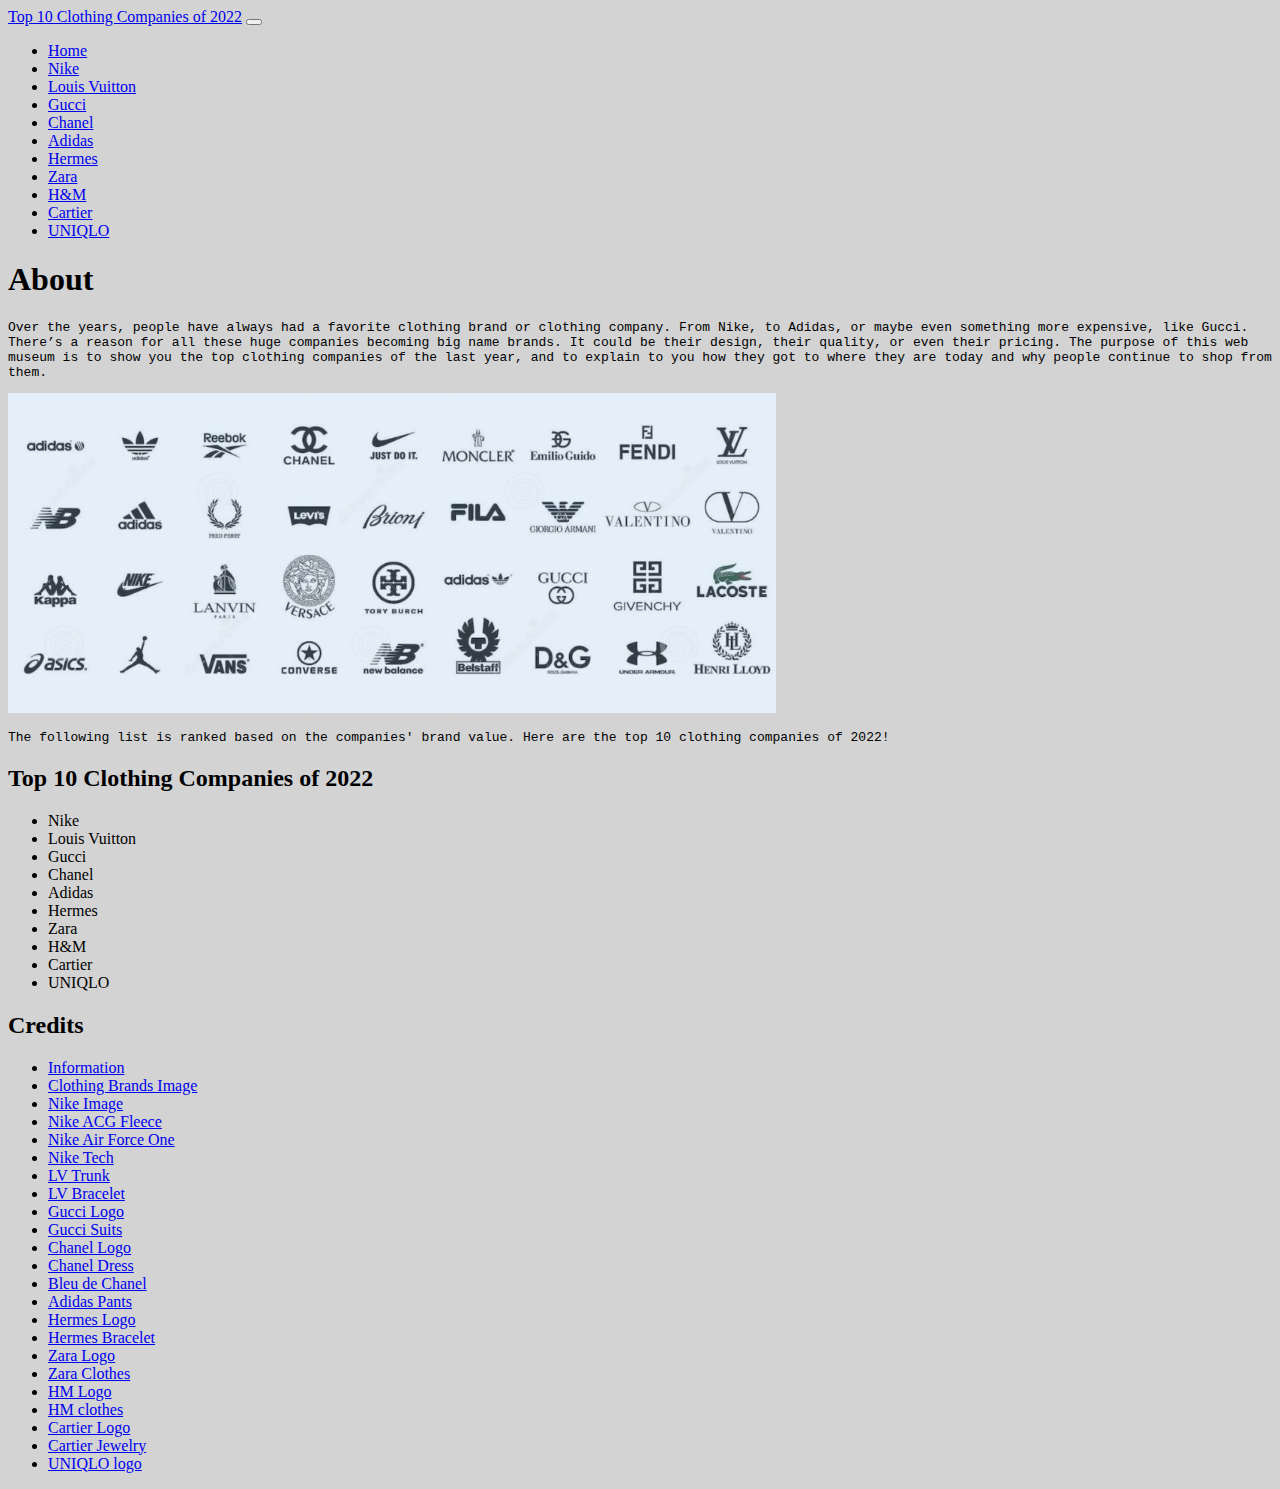
<file: index.html>
<!DOCTYPE html>
<html lang="en">
<head>
    <title>Top 10 Clothing Companies of 2022</title>
    <link rel="stylesheet" href="WebMuseum_CSS.css">
    <link rel="stylesheet" href="https://cdn.jsdelivr.net/npm/bootstrap@5.2.3/dist/css/bootstrap.min.css" integrity="sha384-rbsA2VBKQhggwzxH7pPCaAqO46MgnOM80zW1RWuH61DGLwZJEdK2Kadq2F9CUG65" crossorigin="anonymous">
</head>
<body>
<nav class="navbar navbar-expand-sm bg-dark navbar-dark">
  <div class="container-fluid">
    <a class="navbar-brand" href="#">Top 10 Clothing Companies of 2022</a>
    <button class="navbar-toggler" type="button" data-bs-toggle="collapse" data-bs-target="#navbarNav" aria-controls="navbarNav" aria-expanded="false" aria-label="Toggle navigation">
      <span class="navbar-toggler-icon"></span>
    </button>
    <div class="collapse navbar-collapse" id="navbarNav">
      <ul class="navbar-nav">
        <li class="nav-item">
          <a class="nav-link active" aria-current="page" href="WebMuseum_Home.html">Home</a>
        </li>
        <li class="nav-item">
          <a class="nav-link" href="WebMuseum_Nike.html">Nike </a>
        </li>
        <li class="nav-item">
          <a class="nav-link" href="WebMuseum_LV.html">Louis Vuitton</a>
        </li>
        <li class="nav-item">
          <a class="nav-link" href="WebMuseum_Gucci.html">Gucci</a>
        </li>
         <li class="nav-item">
          <a class="nav-link" href="WebMuseum_Chanel.html">Chanel</a>
        </li>
         <li class="nav-item">
          <a class="nav-link" href="WebMuseum_Adidas.html">Adidas</a>
        </li>
         <li class="nav-item">
          <a class="nav-link" href="WebMuseum_Hermes.html">Hermes</a>
        </li>
         <li class="nav-item">
          <a class="nav-link" href="WebMuseum_Zara.html">Zara</a>
        </li>
         <li class="nav-item">
          <a class="nav-link" href="WebMuseum_HM.html">H&amp;M</a>
        </li>
         <li class="nav-item">
          <a class="nav-link" href="WebMuseum_Cartier.html">Cartier</a>
        </li>
         <li class="nav-item">
          <a class="nav-link" href="WebMuseum_UNIQLO.html">UNIQLO</a>
        </li>
      </ul>
    </div>
  </div>
</nav>
<h1>About</h1>
<p>Over the years, people have always had a favorite clothing brand or clothing company. From Nike, to Adidas, or maybe even something more expensive, like Gucci. There’s a reason for all these huge companies becoming big name brands. It could be their design, their quality, or even their pricing. The purpose of this web museum is to show you the top clothing companies of the last year, and to explain to you how they got to where they are today and why people continue to shop from them.</p>
<img src="img/clothing%20brands%20.jpeg" alt="Clothing Brands" width="768" height="320">
<p>The following list is ranked based on the companies' brand value. Here are the top 10 clothing companies of 2022!</p>
<h2>Top 10 Clothing Companies of 2022</h2>
<ul>
    <li>Nike</li>
    <li>Louis Vuitton</li>
    <li>Gucci</li>
    <li>Chanel</li>
    <li>Adidas</li>
    <li>Hermes</li>
    <li>Zara</li>
    <li>H&amp;M</li>
    <li>Cartier</li>
    <li>UNIQLO</li>
</ul>
<div>
<h2>Credits</h2>
<ul>
    <li><a href="https://www.yahoo.com/video/top-10-clothing-companies-world-184240253.html?guccounter=1&guce_referrer=aHR0cHM6Ly93d3cuZ29vZ2xlLmNvbS8&guce_referrer_sig=AQAAAIEqUcG9jsJOpM2R7IOBi_sn5eiVmBu_jiOBvdfwBtz2PeSdLbxGR8AJV0orHQLrV1LQCxjZRKpshzWzvXClXbFljy3FVC5_6jcOfDGD0X8RW3rTj1C25jmdKyXxbptZDQjKjRkikdRUAKbrLg1Diif3Kz1_qXpNCGMwxBsib250#:~:text=The%20top%2010%20clothing%20brands,%2C%20H%26M%2C%20Cartier%20and%20UNIQLO.">Information</a></li>
    <li><a href="https://www.mekiplaw.com/how-to-protect-your-clothing-brand-the-6-most-important-steps/">Clothing Brands Image</a></li>
    <li><a href="https://pngimg.com/images/logos/nike">Nike Image</a></li>
    <li><a href="https://www.lyst.com/clothing/nike-acg-fleece-jacket-in-beige/">Nike ACG Fleece</a></li>
    <li><a href="https://www.nike.com/t/air-force-1-07-next-nature-womens-shoes-fvxZ0g">Nike Air Force One</a></li>
    <li><a href="https://www.ebay.com/itm/224896717065">Nike Tech</a></li>
    <li><a href="https://www.pamono.com/monogram-canvas-trunk-from-louis-vuitton">LV Trunk</a></li>
    <li><a href="https://us.louisvuitton.com/eng-us/products/keep-it-twice-bracelet-monogram-nvprod3660019v/M8109E">LV Bracelet</a></li>
    <li><a href="https://1000logos.net/gucci-logo/">Gucci Logo</a></li>
    <li><a href="https://www.gq.com/story/gucci-alessandro-michele-loafers-embroidery">Gucci Suits</a></li>
    <li><a href="https://1000logos.net/chanel-logo/">Chanel Logo</a></li>
    <li><a href="https://www.chanel.com/us/fashion/p/P73931V65545NL368/dress-cotton-tweed/">Chanel Dress</a></li>
    <li><a href="https://www.chanel.com/us/fragrance/p/107180/bleu-de-chanel-parfum-spray/">Bleu de Chanel</a></li>
    <li><a href="https://www.adidas.com/us/men-clothing">Adidas Pants</a></li>
    <li><a href="https://turbologo.com/articles/hermes-logo/">Hermes Logo</a></li>
    <li><a href="https://www.hermes.com/us/en/product/clic-clac-h-bracelet-H300001FO01PM/">Hermes Bracelet</a></li>
    <li><a href="https://commons.wikimedia.org/wiki/File:Zara_Logo.svg">Zara Logo</a></li>
    <li><a href="https://www.pinterest.com/pin/526428643923561860/">Zara Clothes</a></li>
    <li><a href="https://commons.wikimedia.org/wiki/File:H%26M-Logo.svg">HM Logo</a></li>
    <li><a href="https://www2.hm.com/en_us/life.html">HM clothes</a></li>
    <li><a href="https://commons.wikimedia.org/wiki/File:Cartier_logo.svg">Cartier Logo</a></li>
    <li><a href="https://www.circajewels.com/cartiers-value/">Cartier Jewelry</a></li>
    <li><a href="https://commons.wikimedia.org/wiki/File:UNIQLO_logo.svg">UNIQLO logo</a></li>
    
</ul>
</div>
<script src="https://cdn.jsdelivr.net/npm/bootstrap@5.2.3/dist/js/bootstrap.min.js" integrity="sha384-cuYeSxntonz0PPNlHhBs68uyIAVpIIOZZ5JqeqvYYIcEL727kskC66kF92t6Xl2V" crossorigin="anonymous"></script>
</body>

</html>
</file>
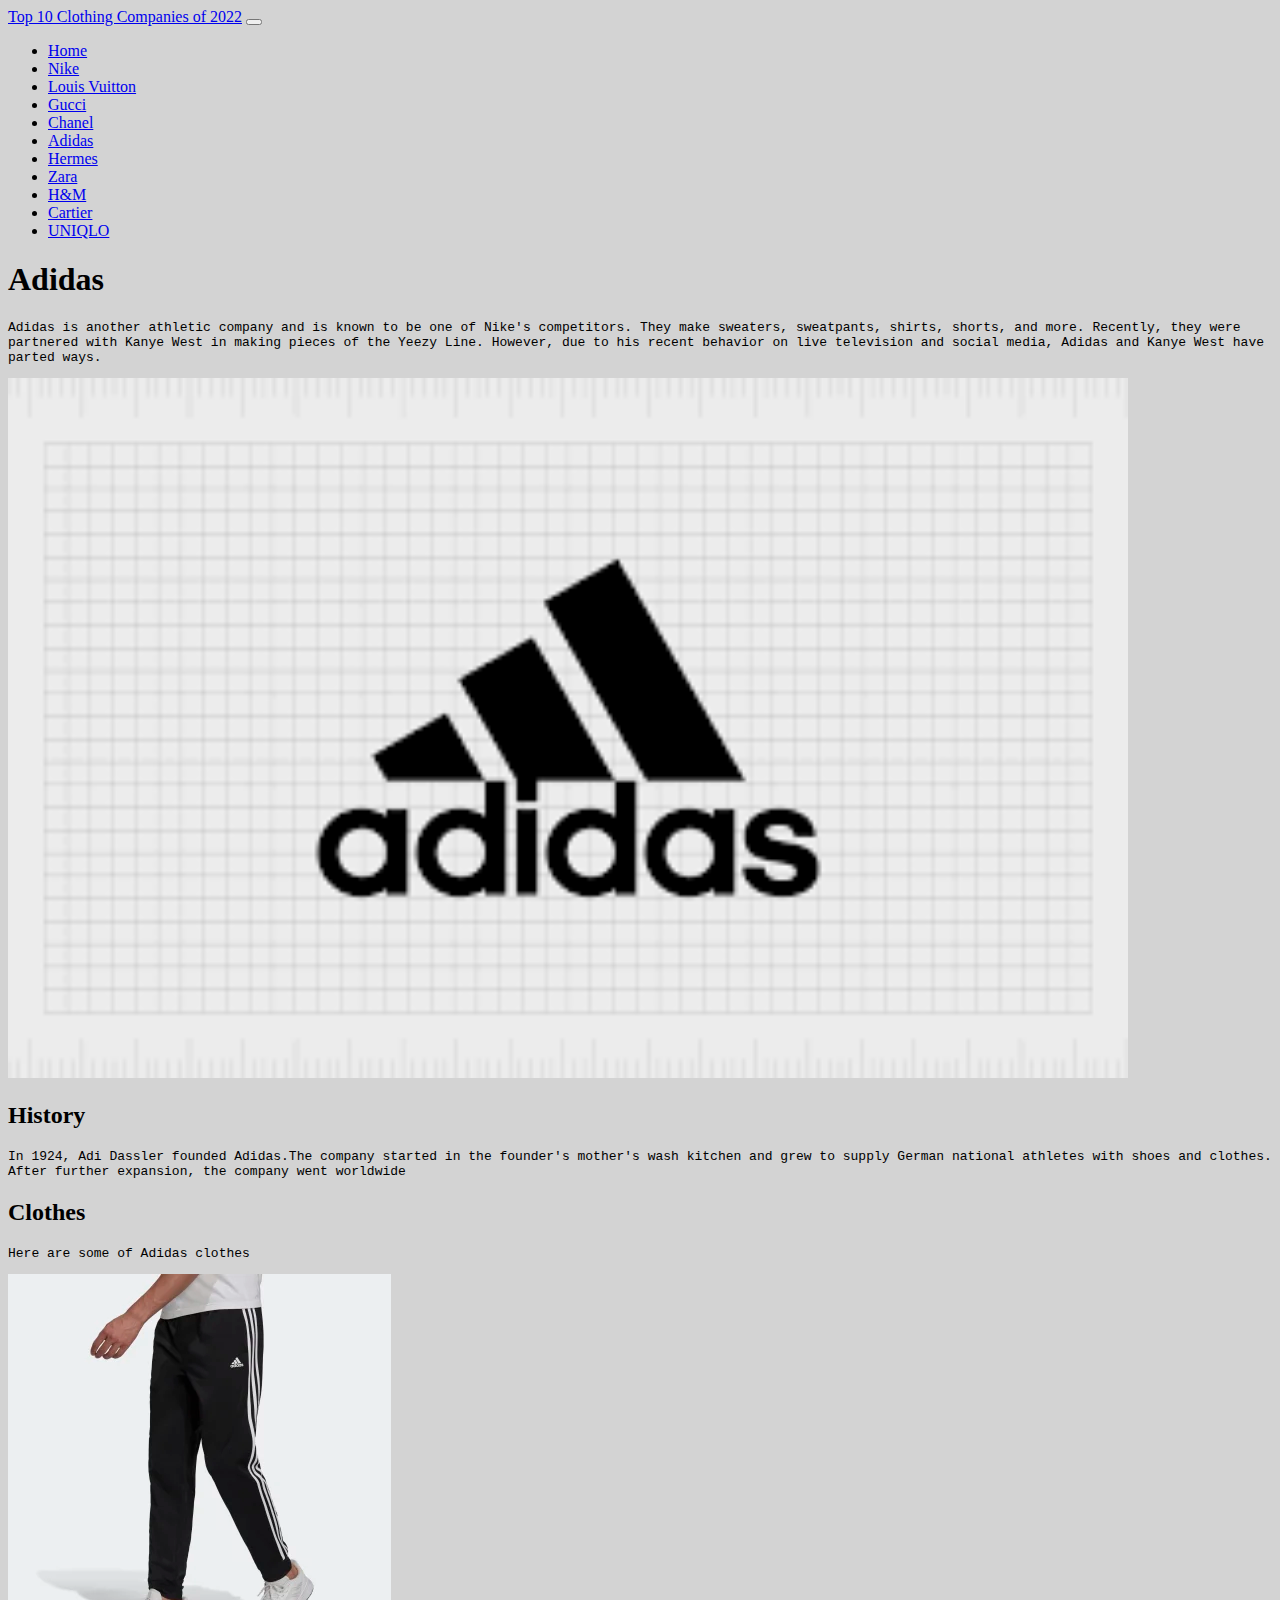
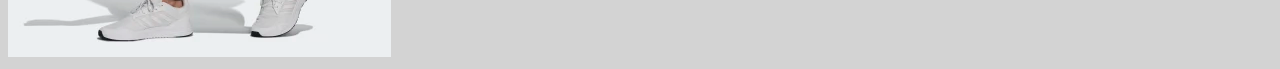
<file: WebMuseum_Adidas.html>
<!DOCTYPE html>
<html lang="en">
<head>
    <title>Top 10 Clothing Companies of 2022</title>
    <link rel="stylesheet" href="WebMuseum_CSS.css">
    <link rel="stylesheet" href="https://cdn.jsdelivr.net/npm/bootstrap@5.2.3/dist/css/bootstrap.min.css" integrity="sha384-rbsA2VBKQhggwzxH7pPCaAqO46MgnOM80zW1RWuH61DGLwZJEdK2Kadq2F9CUG65" crossorigin="anonymous">
</head>
<body>
<nav class="navbar navbar-expand-sm bg-dark navbar-dark">
  <div class="container-fluid">
    <a class="navbar-brand" href="#">Top 10 Clothing Companies of 2022</a>
    <button class="navbar-toggler" type="button" data-bs-toggle="collapse" data-bs-target="#navbarNav" aria-controls="navbarNav" aria-expanded="false" aria-label="Toggle navigation">
      <span class="navbar-toggler-icon"></span>
    </button>
    <div class="collapse navbar-collapse" id="navbarNav">
      <ul class="navbar-nav">
        <li class="nav-item">
          <a class="nav-link active" aria-current="page" href="WebMuseum_Home.html">Home</a>
        </li>
        <li class="nav-item">
          <a class="nav-link" href="WebMuseum_Nike.html">Nike </a>
        </li>
        <li class="nav-item">
          <a class="nav-link" href="WebMuseum_LV.html">Louis Vuitton</a>
        </li>
        <li class="nav-item">
          <a class="nav-link" href="WebMuseum_Gucci.html">Gucci</a>
        </li>
         <li class="nav-item">
          <a class="nav-link" href="WebMuseum_Chanel.html">Chanel</a>
        </li>
         <li class="nav-item">
          <a class="nav-link" href="WebMuseum_Adidas.html">Adidas</a>
        </li>
         <li class="nav-item">
          <a class="nav-link" href="WebMuseum_Hermes.html">Hermes</a>
        </li>
         <li class="nav-item">
          <a class="nav-link" href="WebMuseum_Zara.html">Zara</a>
        </li>
         <li class="nav-item">
          <a class="nav-link" href="WebMuseum_HM.html">H&amp;M</a>
        </li>
         <li class="nav-item">
          <a class="nav-link" href="WebMuseum_Cartier.html">Cartier</a>
        </li>
         <li class="nav-item">
          <a class="nav-link" href="WebMuseum_UNIQLO.html">UNIQLO</a>
        </li>
      </ul>
    </div>
  </div>
</nav>
<div>
<h1>Adidas</h1>
<p>Adidas is another athletic company and is known to be one of Nike's competitors. They make sweaters, sweatpants, shirts, shorts, and more. Recently, they were partnered with Kanye West in making pieces of the Yeezy Line. However, due to his recent behavior on live television and social media, Adidas and Kanye West have parted ways.</p>
<img src="img/download.png" alt="Adidas Logo" width="1120" height="700">
<h2>History</h2>
<p>In 1924, Adi Dassler founded Adidas.The company started in the founder's mother's wash kitchen and grew to supply German national athletes with shoes and clothes. After further expansion, the company went worldwide</p>
<h2>Clothes</h2>
<p>Here are some of Adidas clothes</p>
<img src="img/adidas-pants.webp" alt="adidas pants">

</div>
    
<script src="https://cdn.jsdelivr.net/npm/bootstrap@5.2.3/dist/js/bootstrap.min.js" integrity="sha384-cuYeSxntonz0PPNlHhBs68uyIAVpIIOZZ5JqeqvYYIcEL727kskC66kF92t6Xl2V" crossorigin="anonymous"></script>
</body>
</html>
</file>
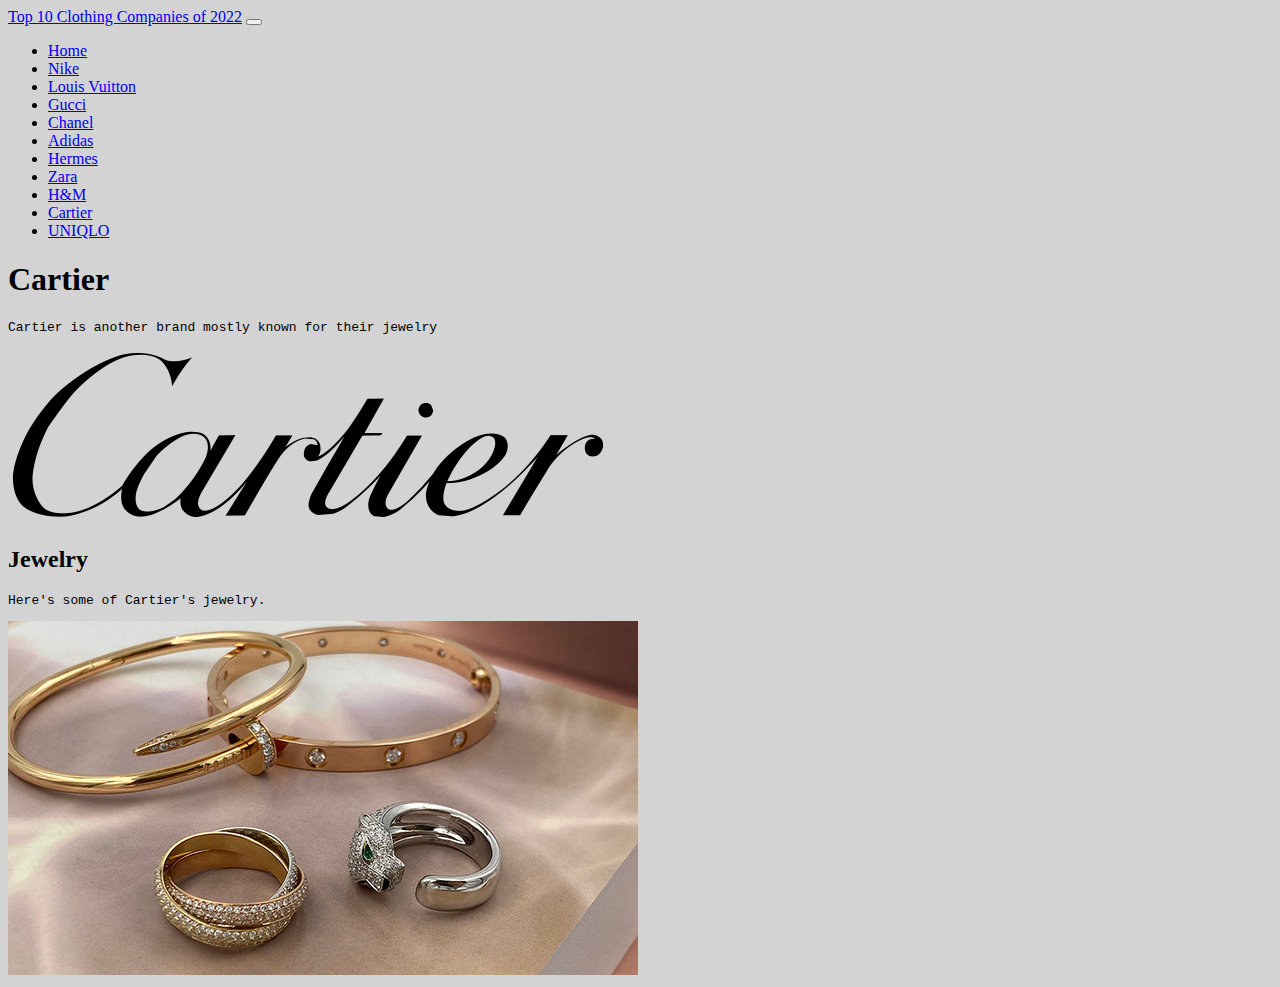
<file: WebMuseum_Cartier.html>
<!DOCTYPE html>
<html lang="en">
<head>
    <title>Top 10 Clothing Companies of 2022</title>
    <link rel="stylesheet" href="WebMuseum_CSS.css">
    <link rel="stylesheet" href="https://cdn.jsdelivr.net/npm/bootstrap@5.2.3/dist/css/bootstrap.min.css" integrity="sha384-rbsA2VBKQhggwzxH7pPCaAqO46MgnOM80zW1RWuH61DGLwZJEdK2Kadq2F9CUG65" crossorigin="anonymous">
</head>
<body>
<nav class="navbar navbar-expand-sm bg-dark navbar-dark">
  <div class="container-fluid">
    <a class="navbar-brand" href="#">Top 10 Clothing Companies of 2022</a>
    <button class="navbar-toggler" type="button" data-bs-toggle="collapse" data-bs-target="#navbarNav" aria-controls="navbarNav" aria-expanded="false" aria-label="Toggle navigation">
      <span class="navbar-toggler-icon"></span>
    </button>
    <div class="collapse navbar-collapse" id="navbarNav">
      <ul class="navbar-nav">
        <li class="nav-item">
          <a class="nav-link active" aria-current="page" href="WebMuseum_Home.html">Home</a>
        </li>
        <li class="nav-item">
          <a class="nav-link" href="WebMuseum_Nike.html">Nike </a>
        </li>
        <li class="nav-item">
          <a class="nav-link" href="WebMuseum_LV.html">Louis Vuitton</a>
        </li>
        <li class="nav-item">
          <a class="nav-link" href="WebMuseum_Gucci.html">Gucci</a>
        </li>
         <li class="nav-item">
          <a class="nav-link" href="WebMuseum_Chanel.html">Chanel</a>
        </li>
         <li class="nav-item">
          <a class="nav-link" href="WebMuseum_Adidas.html">Adidas</a>
        </li>
         <li class="nav-item">
          <a class="nav-link" href="WebMuseum_Hermes.html">Hermes</a>
        </li>
         <li class="nav-item">
          <a class="nav-link" href="WebMuseum_Zara.html">Zara</a>
        </li>
         <li class="nav-item">
          <a class="nav-link" href="WebMuseum_HM.html">H&amp;M</a>
        </li>
         <li class="nav-item">
          <a class="nav-link" href="WebMuseum_Cartier.html">Cartier</a>
        </li>
         <li class="nav-item">
          <a class="nav-link" href="WebMuseum_UNIQLO.html">UNIQLO</a>
        </li>
      </ul>
    </div>
  </div>
</nav>
<div>
<h1>Cartier</h1>
<p>Cartier is another brand mostly known for their jewelry</p>
<img src="img/1200px-Cartier_logo.svg.png" alt="cartier logo" width="600" height="174">
<h2>Jewelry</h2>
<p>Here's some of Cartier's jewelry.</p>

<img src="img/cartier-jewelry.jpeg" alt="cartier jewelry">

</div>
    
<script src="https://cdn.jsdelivr.net/npm/bootstrap@5.2.3/dist/js/bootstrap.min.js" integrity="sha384-cuYeSxntonz0PPNlHhBs68uyIAVpIIOZZ5JqeqvYYIcEL727kskC66kF92t6Xl2V" crossorigin="anonymous"></script>
</body>
</html>
</file>
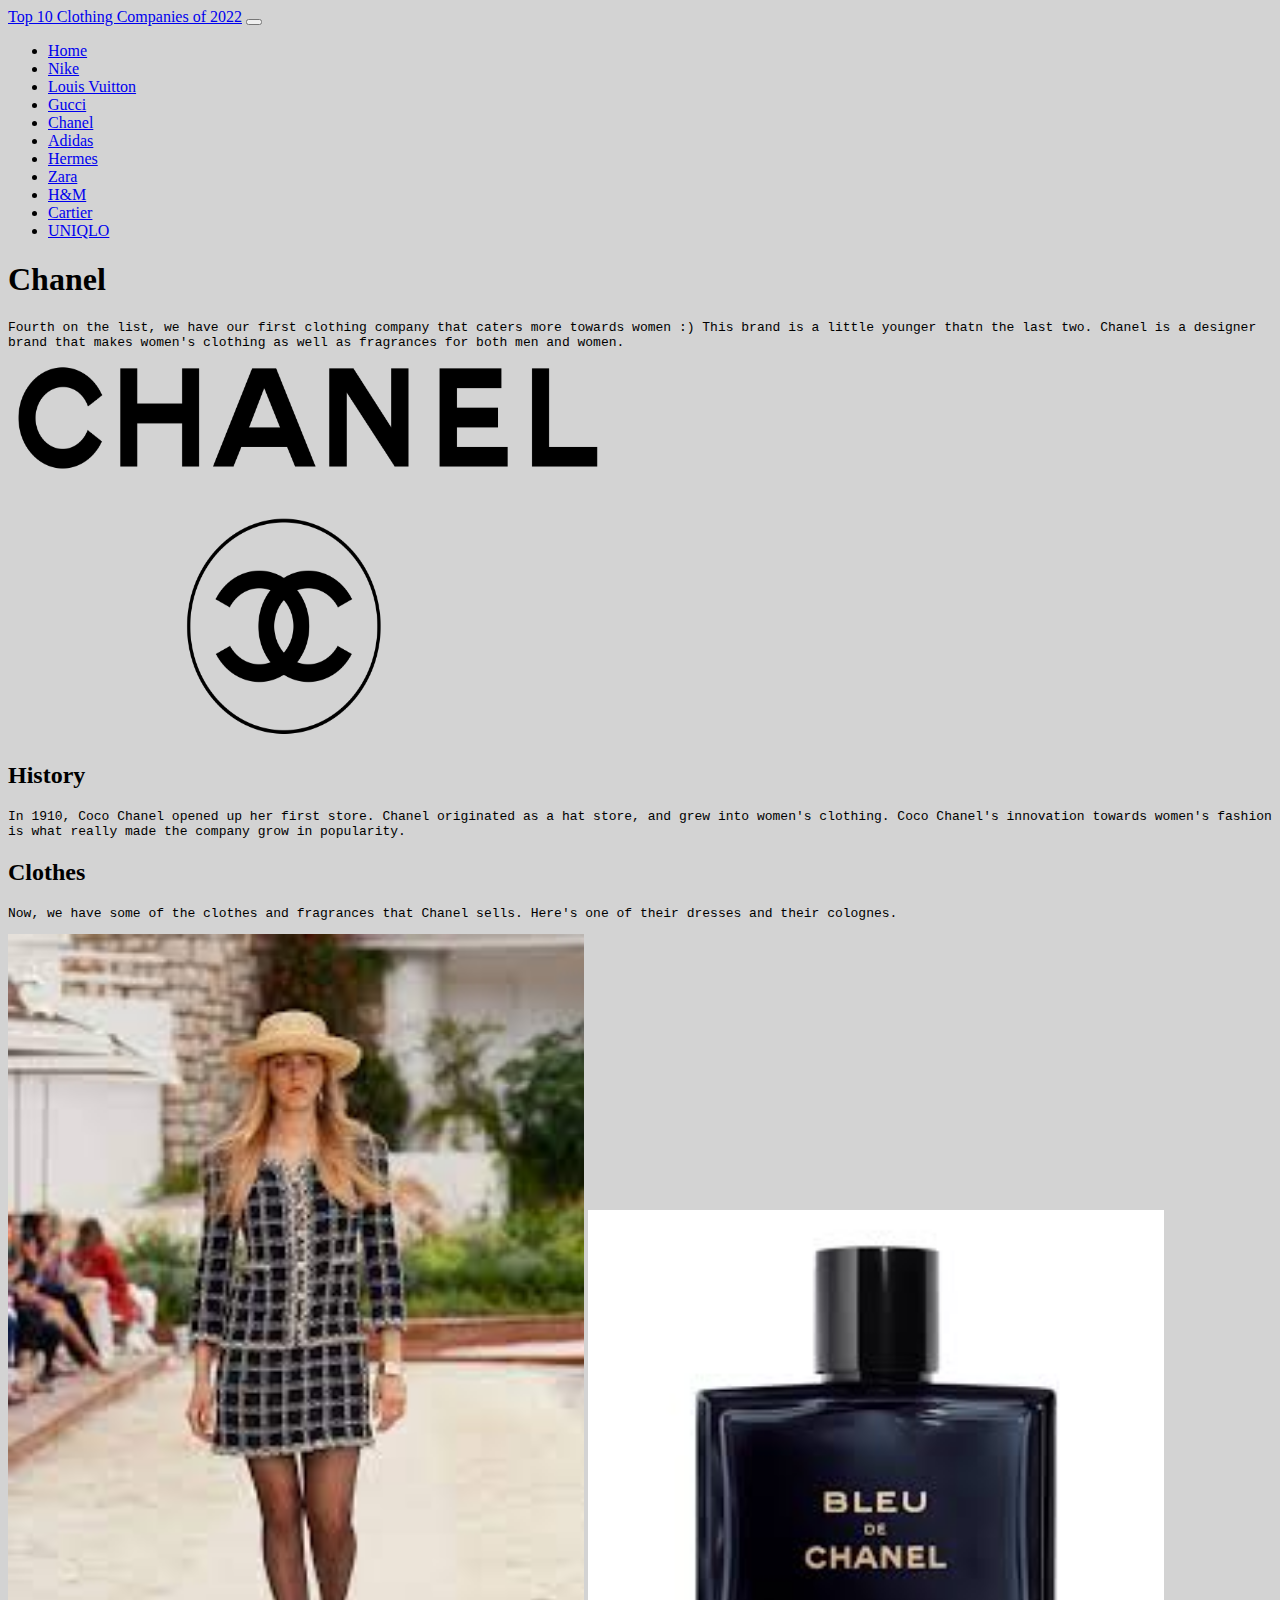
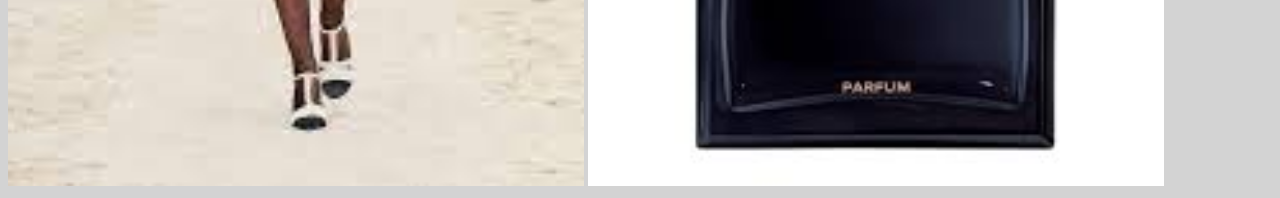
<file: WebMuseum_Chanel.html>
<!DOCTYPE html>
<html lang="en">
<head>
    <title>Top 10 Clothing Companies of 2022</title>
    <link rel="stylesheet" href="WebMuseum_CSS.css">
    <link rel="stylesheet" href="https://cdn.jsdelivr.net/npm/bootstrap@5.2.3/dist/css/bootstrap.min.css" integrity="sha384-rbsA2VBKQhggwzxH7pPCaAqO46MgnOM80zW1RWuH61DGLwZJEdK2Kadq2F9CUG65" crossorigin="anonymous">
</head>
<body>
<nav class="navbar navbar-expand-sm bg-dark navbar-dark">
  <div class="container-fluid">
    <a class="navbar-brand" href="#">Top 10 Clothing Companies of 2022</a>
    <button class="navbar-toggler" type="button" data-bs-toggle="collapse" data-bs-target="#navbarNav" aria-controls="navbarNav" aria-expanded="false" aria-label="Toggle navigation">
      <span class="navbar-toggler-icon"></span>
    </button>
    <div class="collapse navbar-collapse" id="navbarNav">
      <ul class="navbar-nav">
        <li class="nav-item">
          <a class="nav-link active" aria-current="page" href="WebMuseum_Home.html">Home</a>
        </li>
        <li class="nav-item">
          <a class="nav-link" href="WebMuseum_Nike.html">Nike </a>
        </li>
        <li class="nav-item">
          <a class="nav-link" href="WebMuseum_LV.html">Louis Vuitton</a>
        </li>
        <li class="nav-item">
          <a class="nav-link" href="WebMuseum_Gucci.html">Gucci</a>
        </li>
         <li class="nav-item">
          <a class="nav-link" href="WebMuseum_Chanel.html">Chanel</a>
        </li>
         <li class="nav-item">
          <a class="nav-link" href="WebMuseum_Adidas.html">Adidas</a>
        </li>
         <li class="nav-item">
          <a class="nav-link" href="WebMuseum_Hermes.html">Hermes</a>
        </li>
         <li class="nav-item">
          <a class="nav-link" href="WebMuseum_Zara.html">Zara</a>
        </li>
         <li class="nav-item">
          <a class="nav-link" href="WebMuseum_HM.html">H&amp;M</a>
        </li>
         <li class="nav-item">
          <a class="nav-link" href="WebMuseum_Cartier.html">Cartier</a>
        </li>
         <li class="nav-item">
          <a class="nav-link" href="WebMuseum_UNIQLO.html">UNIQLO</a>
        </li>
      </ul>
    </div>
  </div>
</nav>
<div>
<h1>Chanel</h1>
<p>Fourth on the list, we have our first clothing company that caters more towards women :) This brand is a little younger thatn the last two. Chanel is a designer brand that makes women's clothing as well as fragrances for both men and women.</p>
<img src="img/chanel_logo_PNG2.png" alt="Chanel Logo" width="600" height="375">
<h2>History</h2>
<p>In 1910, Coco Chanel opened up her first store. Chanel originated as a hat store, and grew into women's clothing. Coco Chanel's innovation towards women's fashion is what really made the company grow in popularity.</p>
<h2>Clothes</h2>
<p>Now, we have some of the clothes and fragrances that Chanel sells. Here's one of their dresses and their colognes.</p>
<img src="img/chanel-dress.jpeg" alt="Chanel Dress" width="576" height="852">
<img src="img/bleu-de-chanel.jpeg" alt="Bleu de Chanel" width="576" height="576">



</div>
    
<script src="https://cdn.jsdelivr.net/npm/bootstrap@5.2.3/dist/js/bootstrap.min.js" integrity="sha384-cuYeSxntonz0PPNlHhBs68uyIAVpIIOZZ5JqeqvYYIcEL727kskC66kF92t6Xl2V" crossorigin="anonymous"></script>
</body>
</html>
</file>
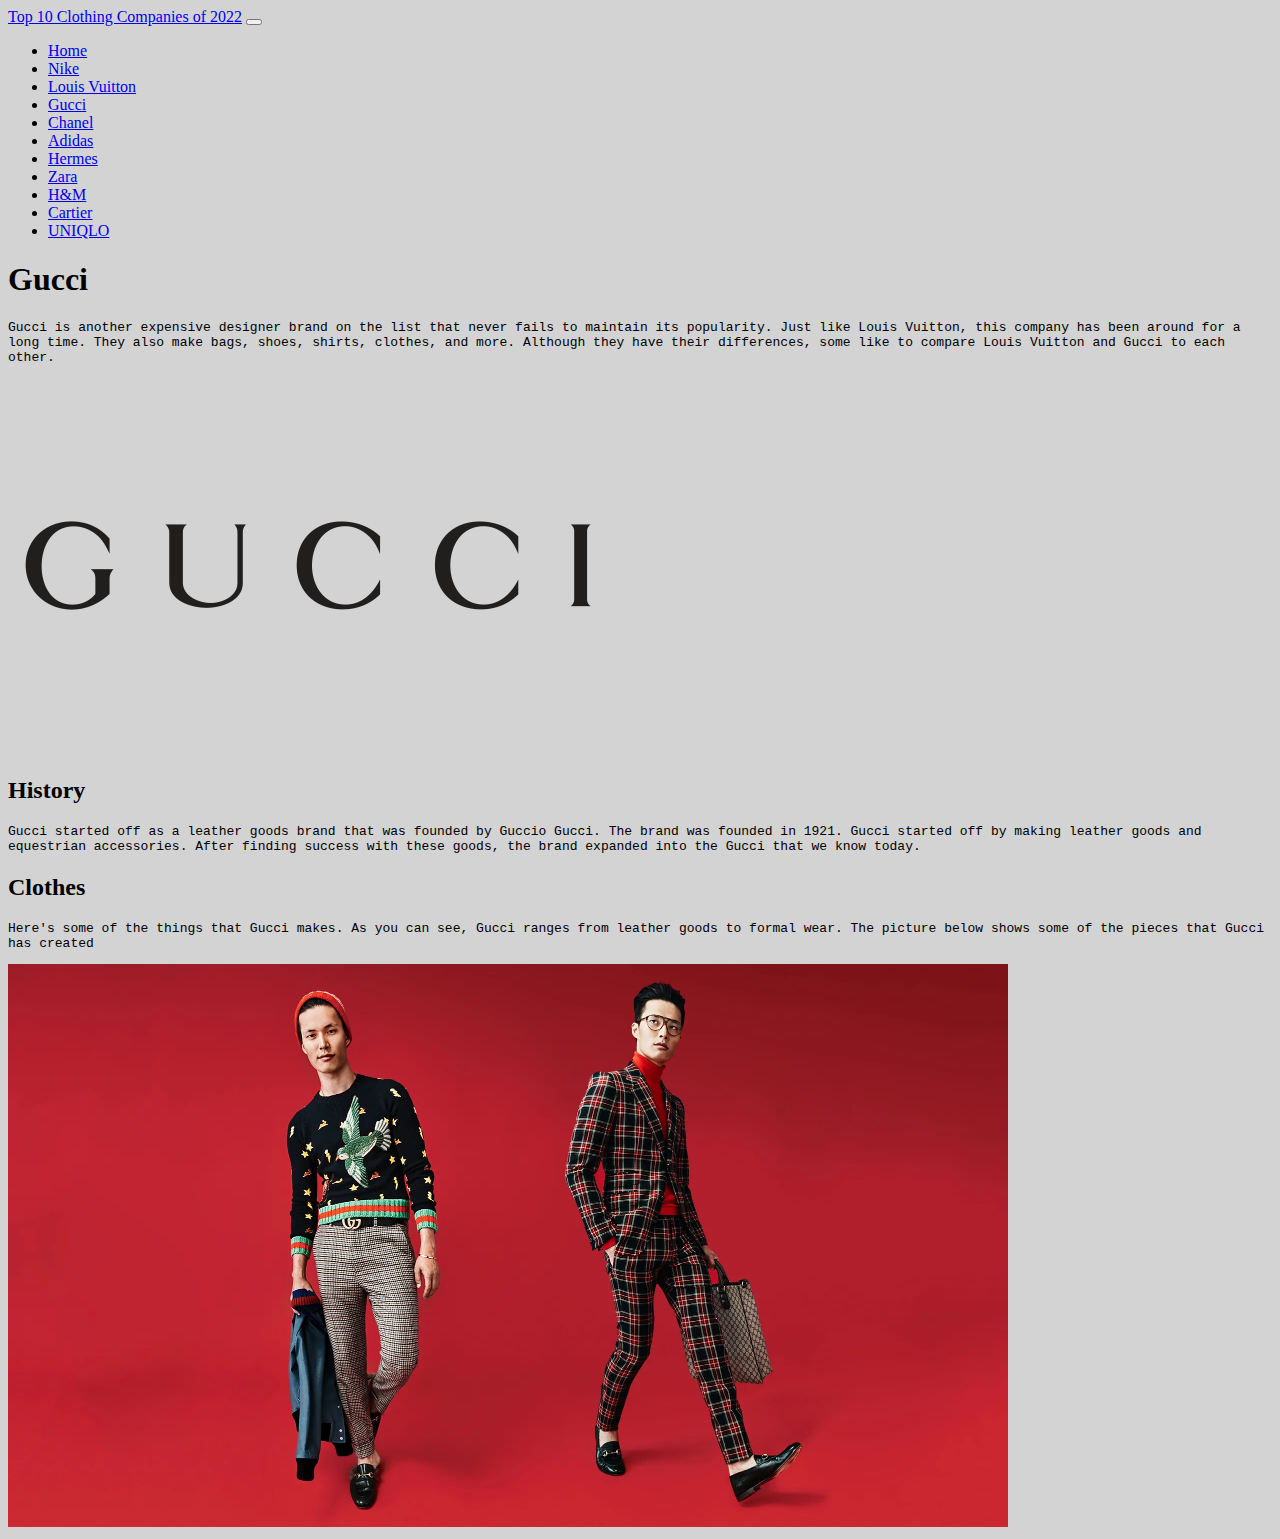
<file: WebMuseum_Gucci.html>
<!DOCTYPE html>
<html lang="en">
<head>
    <title>Top 10 Clothing Companies of 2022</title>
    <link rel="stylesheet" href="WebMuseum_CSS.css">
    <link rel="stylesheet" href="https://cdn.jsdelivr.net/npm/bootstrap@5.2.3/dist/css/bootstrap.min.css" integrity="sha384-rbsA2VBKQhggwzxH7pPCaAqO46MgnOM80zW1RWuH61DGLwZJEdK2Kadq2F9CUG65" crossorigin="anonymous">
</head>
<body>
<nav class="navbar navbar-expand-sm bg-dark navbar-dark">
  <div class="container-fluid">
    <a class="navbar-brand" href="#">Top 10 Clothing Companies of 2022</a>
    <button class="navbar-toggler" type="button" data-bs-toggle="collapse" data-bs-target="#navbarNav" aria-controls="navbarNav" aria-expanded="false" aria-label="Toggle navigation">
      <span class="navbar-toggler-icon"></span>
    </button>
    <div class="collapse navbar-collapse" id="navbarNav">
      <ul class="navbar-nav">
        <li class="nav-item">
          <a class="nav-link active" aria-current="page" href="WebMuseum_Home.html">Home</a>
        </li>
        <li class="nav-item">
          <a class="nav-link" href="WebMuseum_Nike.html">Nike </a>
        </li>
        <li class="nav-item">
          <a class="nav-link" href="WebMuseum_LV.html">Louis Vuitton</a>
        </li>
        <li class="nav-item">
          <a class="nav-link" href="WebMuseum_Gucci.html">Gucci</a>
        </li>
         <li class="nav-item">
          <a class="nav-link" href="WebMuseum_Chanel.html">Chanel</a>
        </li>
         <li class="nav-item">
          <a class="nav-link" href="WebMuseum_Adidas.html">Adidas</a>
        </li>
         <li class="nav-item">
          <a class="nav-link" href="WebMuseum_Hermes.html">Hermes</a>
        </li>
         <li class="nav-item">
          <a class="nav-link" href="WebMuseum_Zara.html">Zara</a>
        </li>
         <li class="nav-item">
          <a class="nav-link" href="WebMuseum_HM.html">H&amp;M</a>
        </li>
         <li class="nav-item">
          <a class="nav-link" href="WebMuseum_Cartier.html">Cartier</a>
        </li>
         <li class="nav-item">
          <a class="nav-link" href="WebMuseum_UNIQLO.html">UNIQLO</a>
        </li>
      </ul>
    </div>
  </div>
</nav>
<div>
<h1>Gucci</h1>
<p>Gucci is another expensive designer brand on the list that never fails to maintain its popularity. Just like Louis Vuitton, this company has been around for a long time. They also make bags, shoes, shirts, clothes, and more. Although they have their differences, some like to compare Louis Vuitton and Gucci to each other.</p>
<img src="img/Gucci-Logo.png" alt="Gucci Logo" width="600" height="375">
<h2>History</h2>
<p>Gucci started off as a leather goods brand that was founded by Guccio Gucci. The brand was founded in 1921. Gucci started off by making leather goods and equestrian accessories. After finding success with these goods, the brand expanded into the Gucci that we know today.</p>
<h2>Clothes</h2>
<p>Here's some of the things that Gucci makes. As you can see, Gucci ranges from leather goods to formal wear. The picture below shows some of the pieces that Gucci has created</p>
<img src="img/gucci-suits.webp" alt="Gucci Suits" width="1000" height="563">


</div>
    
<script src="https://cdn.jsdelivr.net/npm/bootstrap@5.2.3/dist/js/bootstrap.min.js" integrity="sha384-cuYeSxntonz0PPNlHhBs68uyIAVpIIOZZ5JqeqvYYIcEL727kskC66kF92t6Xl2V" crossorigin="anonymous"></script>
</body>
</html>
</file>
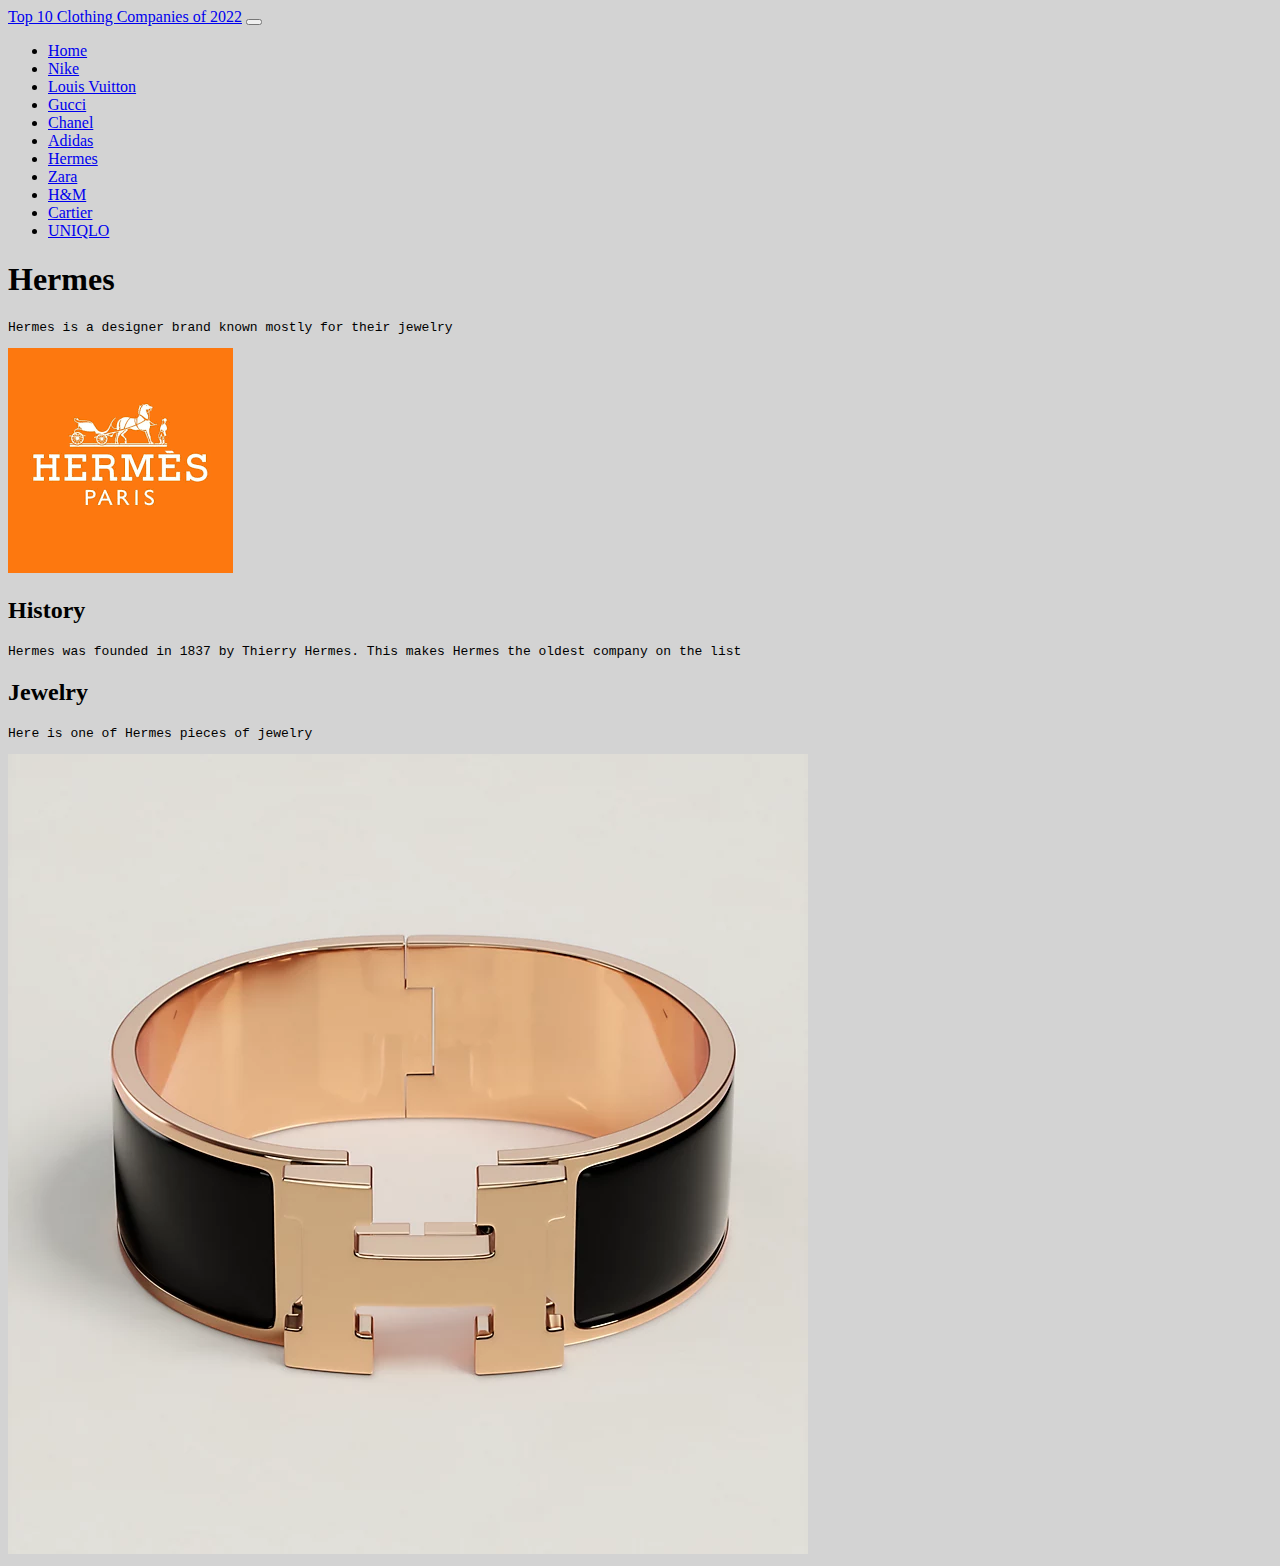
<file: WebMuseum_Hermes.html>
<!DOCTYPE html>
<html lang="en">
<head>
    <title>Top 10 Clothing Companies of 2022</title>
    <link rel="stylesheet" href="WebMuseum_CSS.css">
    <link rel="stylesheet" href="https://cdn.jsdelivr.net/npm/bootstrap@5.2.3/dist/css/bootstrap.min.css" integrity="sha384-rbsA2VBKQhggwzxH7pPCaAqO46MgnOM80zW1RWuH61DGLwZJEdK2Kadq2F9CUG65" crossorigin="anonymous">
</head>
<body>
<nav class="navbar navbar-expand-sm bg-dark navbar-dark">
  <div class="container-fluid">
    <a class="navbar-brand" href="#">Top 10 Clothing Companies of 2022</a>
    <button class="navbar-toggler" type="button" data-bs-toggle="collapse" data-bs-target="#navbarNav" aria-controls="navbarNav" aria-expanded="false" aria-label="Toggle navigation">
      <span class="navbar-toggler-icon"></span>
    </button>
    <div class="collapse navbar-collapse" id="navbarNav">
      <ul class="navbar-nav">
        <li class="nav-item">
          <a class="nav-link active" aria-current="page" href="WebMuseum_Home.html">Home</a>
        </li>
        <li class="nav-item">
          <a class="nav-link" href="WebMuseum_Nike.html">Nike </a>
        </li>
        <li class="nav-item">
          <a class="nav-link" href="WebMuseum_LV.html">Louis Vuitton</a>
        </li>
        <li class="nav-item">
          <a class="nav-link" href="WebMuseum_Gucci.html">Gucci</a>
        </li>
         <li class="nav-item">
          <a class="nav-link" href="WebMuseum_Chanel.html">Chanel</a>
        </li>
         <li class="nav-item">
          <a class="nav-link" href="WebMuseum_Adidas.html">Adidas</a>
        </li>
         <li class="nav-item">
          <a class="nav-link" href="WebMuseum_Hermes.html">Hermes</a>
        </li>
         <li class="nav-item">
          <a class="nav-link" href="WebMuseum_Zara.html">Zara</a>
        </li>
         <li class="nav-item">
          <a class="nav-link" href="WebMuseum_HM.html">H&amp;M</a>
        </li>
         <li class="nav-item">
          <a class="nav-link" href="WebMuseum_Cartier.html">Cartier</a>
        </li>
         <li class="nav-item">
          <a class="nav-link" href="WebMuseum_UNIQLO.html">UNIQLO</a>
        </li>
      </ul>
    </div>
  </div>
</nav>
<div>
<h1>Hermes</h1>
<p>Hermes is a designer brand known mostly for their jewelry</p>
<img src="img/hermes.png" alt="Hermes Logo">
<h2>History</h2>
<p>Hermes was founded in 1837 by Thierry Hermes. This makes Hermes the oldest company on the list</p>
<h2>Jewelry</h2>
<p>Here is one of Hermes pieces of jewelry</p>
<img src="img/hermes-bracelet.webp" alt="hermes bracelet">

</div>
    
<script src="https://cdn.jsdelivr.net/npm/bootstrap@5.2.3/dist/js/bootstrap.min.js" integrity="sha384-cuYeSxntonz0PPNlHhBs68uyIAVpIIOZZ5JqeqvYYIcEL727kskC66kF92t6Xl2V" crossorigin="anonymous"></script>
</body>
</html>
</file>
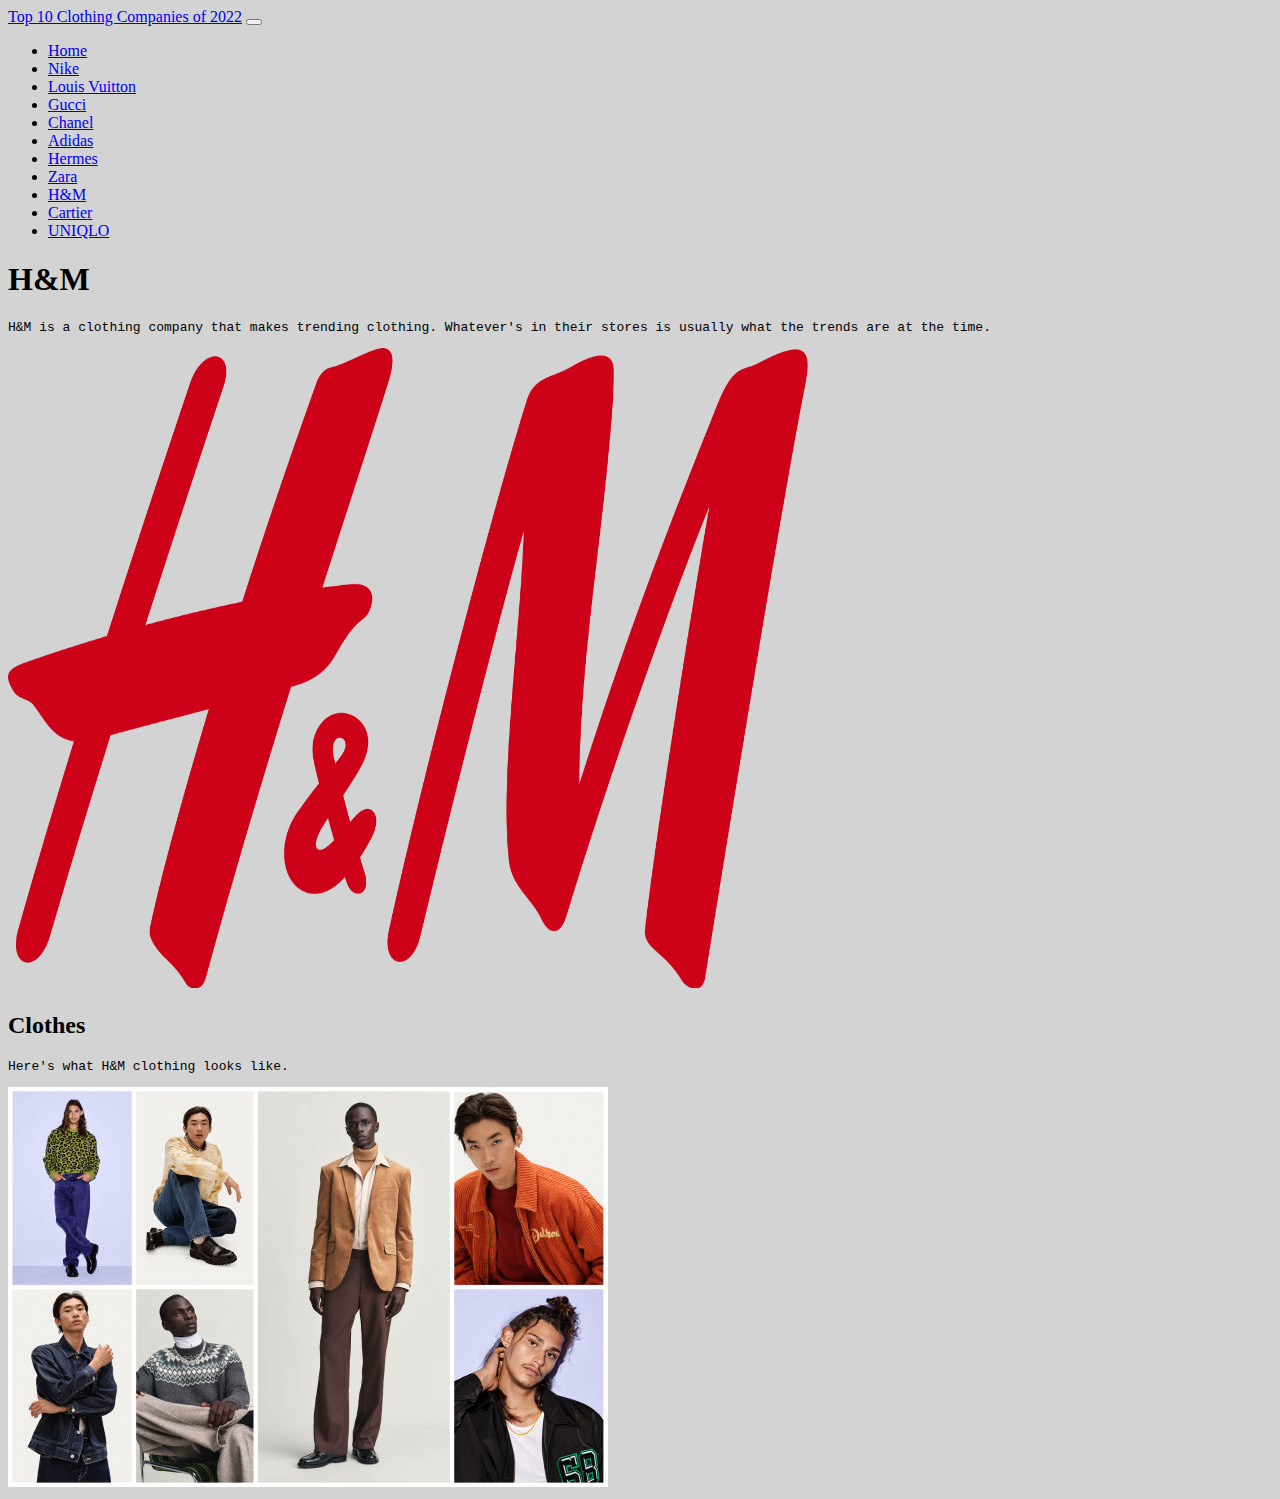
<file: WebMuseum_HM.html>
<!DOCTYPE html>
<html lang="en">
<head>
    <title>Top 10 Clothing Companies of 2022</title>
    <link rel="stylesheet" href="WebMuseum_CSS.css">
    <link rel="stylesheet" href="https://cdn.jsdelivr.net/npm/bootstrap@5.2.3/dist/css/bootstrap.min.css" integrity="sha384-rbsA2VBKQhggwzxH7pPCaAqO46MgnOM80zW1RWuH61DGLwZJEdK2Kadq2F9CUG65" crossorigin="anonymous">
</head>
<body>
<nav class="navbar navbar-expand-sm bg-dark navbar-dark">
  <div class="container-fluid">
    <a class="navbar-brand" href="#">Top 10 Clothing Companies of 2022</a>
    <button class="navbar-toggler" type="button" data-bs-toggle="collapse" data-bs-target="#navbarNav" aria-controls="navbarNav" aria-expanded="false" aria-label="Toggle navigation">
      <span class="navbar-toggler-icon"></span>
    </button>
    <div class="collapse navbar-collapse" id="navbarNav">
      <ul class="navbar-nav">
        <li class="nav-item">
          <a class="nav-link active" aria-current="page" href="WebMuseum_Home.html">Home</a>
        </li>
        <li class="nav-item">
          <a class="nav-link" href="WebMuseum_Nike.html">Nike </a>
        </li>
        <li class="nav-item">
          <a class="nav-link" href="WebMuseum_LV.html">Louis Vuitton</a>
        </li>
        <li class="nav-item">
          <a class="nav-link" href="WebMuseum_Gucci.html">Gucci</a>
        </li>
         <li class="nav-item">
          <a class="nav-link" href="WebMuseum_Chanel.html">Chanel</a>
        </li>
         <li class="nav-item">
          <a class="nav-link" href="WebMuseum_Adidas.html">Adidas</a>
        </li>
         <li class="nav-item">
          <a class="nav-link" href="WebMuseum_Hermes.html">Hermes</a>
        </li>
         <li class="nav-item">
          <a class="nav-link" href="WebMuseum_Zara.html">Zara</a>
        </li>
         <li class="nav-item">
          <a class="nav-link" href="WebMuseum_HM.html">H&amp;M</a>
        </li>
         <li class="nav-item">
          <a class="nav-link" href="WebMuseum_Cartier.html">Cartier</a>
        </li>
         <li class="nav-item">
          <a class="nav-link" href="WebMuseum_UNIQLO.html">UNIQLO</a>
        </li>
      </ul>
    </div>
  </div>
</nav>
<div>
<h1>H&amp;M</h1>
<p>H&amp;M is a clothing company that makes trending clothing. Whatever's in their stores is usually what the trends are at the time.</p>
<img src="img/hm-logo.png" alt="h-m logo" width="800" height="640">
<h2>Clothes</h2>
<p>Here's what H&amp;M clothing looks like.</p>
<img src="img/hmgoepprod.jpeg" alt="h-m clothes">

</div>
    
<script src="https://cdn.jsdelivr.net/npm/bootstrap@5.2.3/dist/js/bootstrap.min.js" integrity="sha384-cuYeSxntonz0PPNlHhBs68uyIAVpIIOZZ5JqeqvYYIcEL727kskC66kF92t6Xl2V" crossorigin="anonymous"></script>
</body>
</html>
</file>
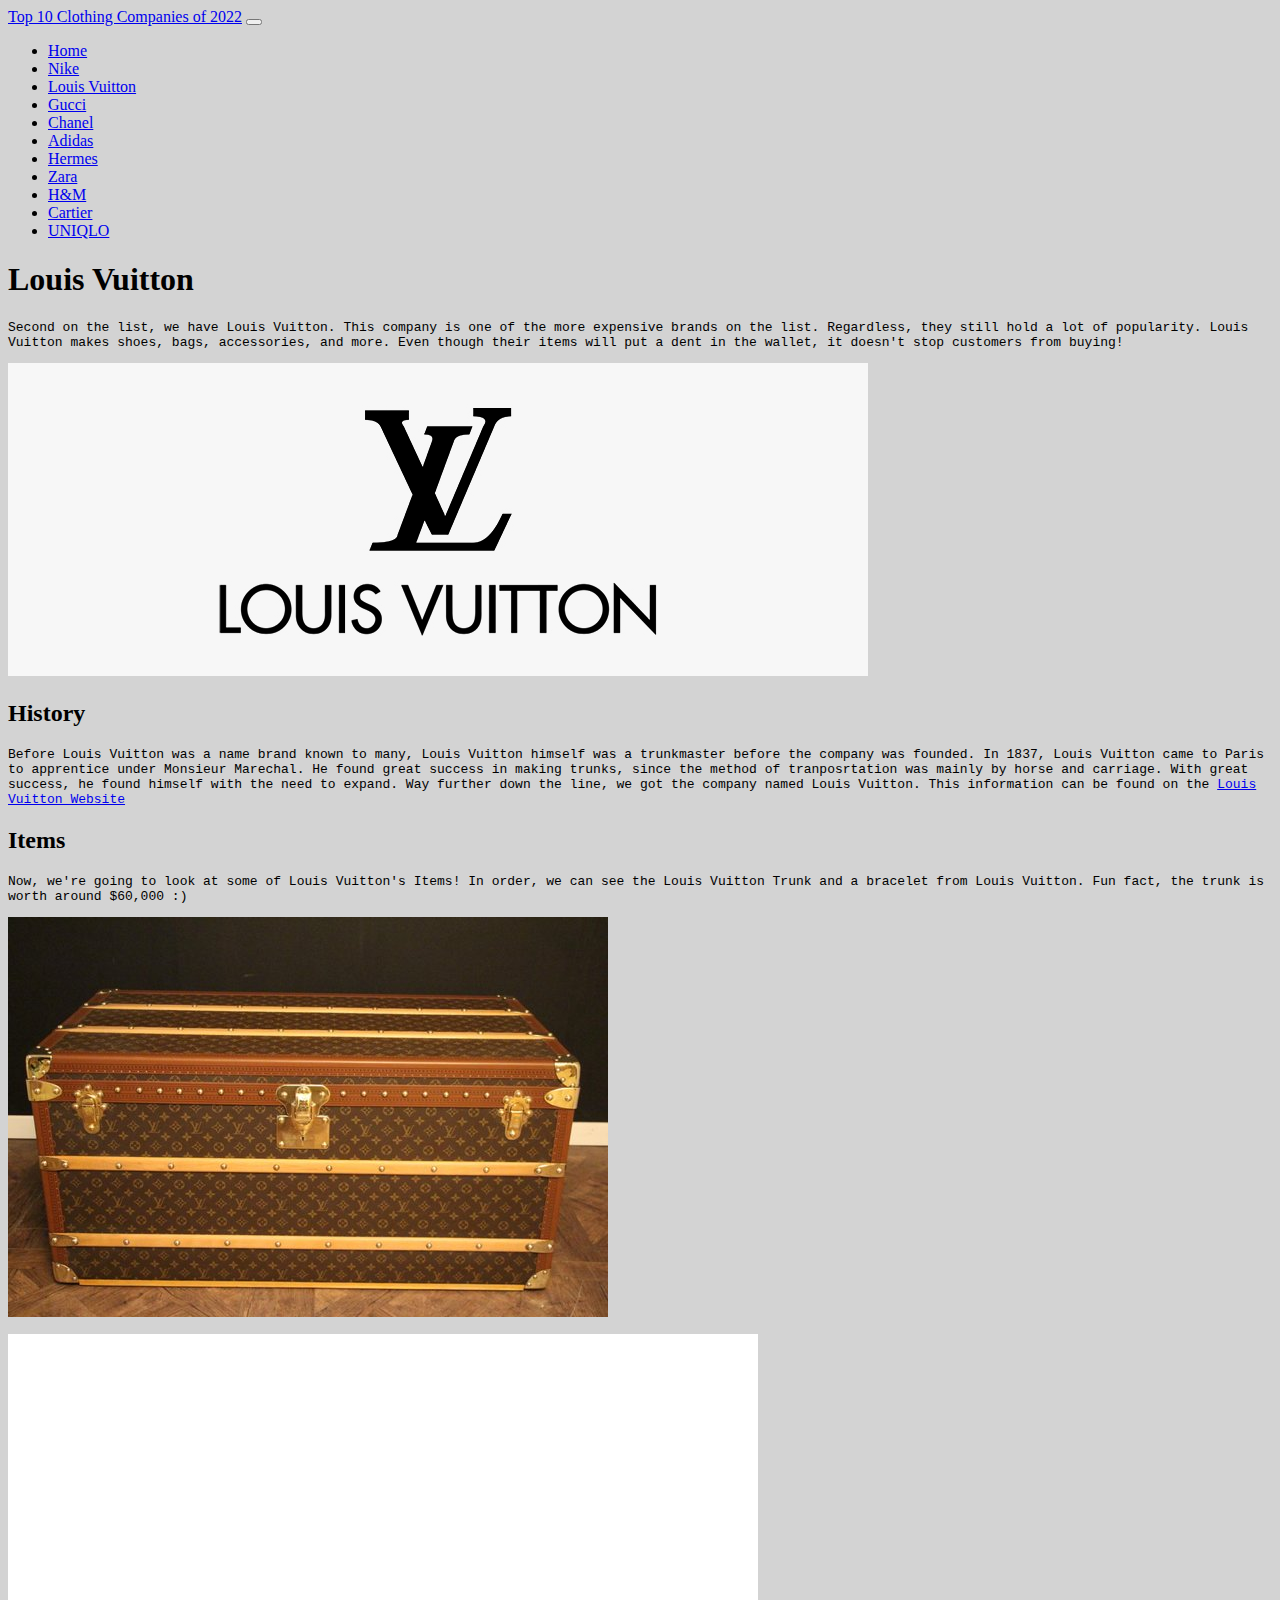
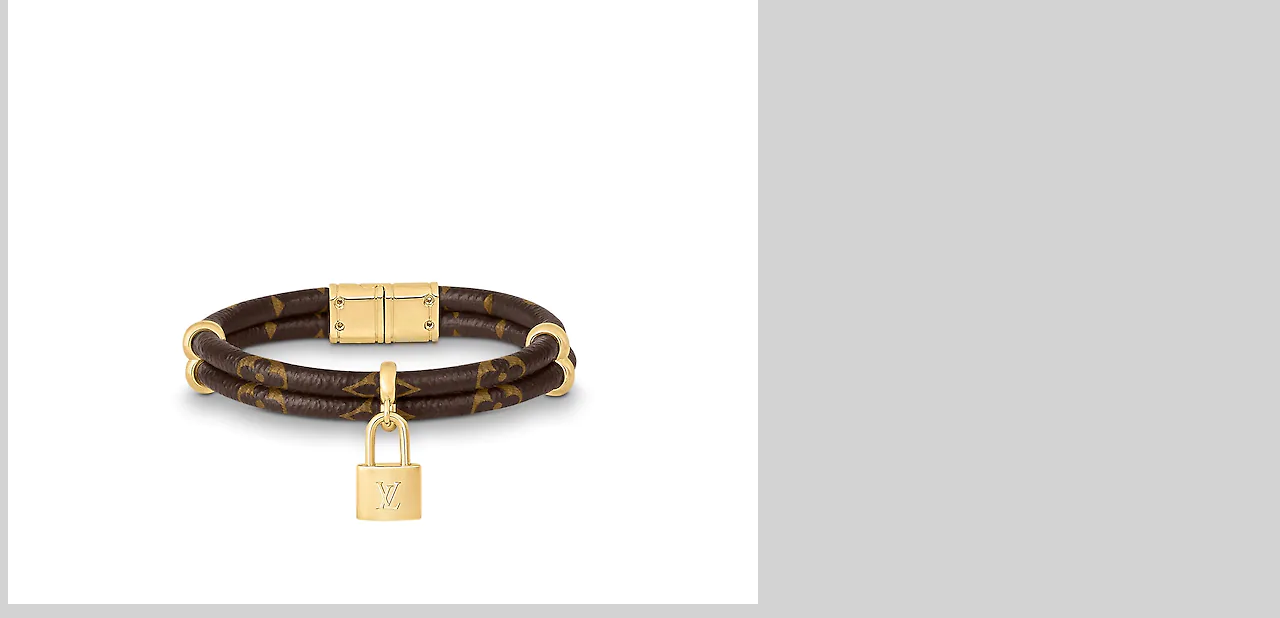
<file: WebMuseum_LV.html>
<!DOCTYPE html>
<html lang="en">
<head>
    <title>Top 10 Clothing Companies of 2022</title>
    <link rel="stylesheet" href="WebMuseum_CSS.css">
    <link rel="stylesheet" href="https://cdn.jsdelivr.net/npm/bootstrap@5.2.3/dist/css/bootstrap.min.css" integrity="sha384-rbsA2VBKQhggwzxH7pPCaAqO46MgnOM80zW1RWuH61DGLwZJEdK2Kadq2F9CUG65" crossorigin="anonymous">
</head>
<body>
<nav class="navbar navbar-expand-sm bg-dark navbar-dark">
  <div class="container-fluid">
    <a class="navbar-brand" href="#">Top 10 Clothing Companies of 2022</a>
    <button class="navbar-toggler" type="button" data-bs-toggle="collapse" data-bs-target="#navbarNav" aria-controls="navbarNav" aria-expanded="false" aria-label="Toggle navigation">
      <span class="navbar-toggler-icon"></span>
    </button>
    <div class="collapse navbar-collapse" id="navbarNav">
      <ul class="navbar-nav">
        <li class="nav-item">
          <a class="nav-link active" aria-current="page" href="WebMuseum_Home.html">Home</a>
        </li>
        <li class="nav-item">
          <a class="nav-link" href="WebMuseum_Nike.html">Nike </a>
        </li>
        <li class="nav-item">
          <a class="nav-link" href="WebMuseum_LV.html">Louis Vuitton</a>
        </li>
        <li class="nav-item">
          <a class="nav-link" href="WebMuseum_Gucci.html">Gucci</a>
        </li>
         <li class="nav-item">
          <a class="nav-link" href="WebMuseum_Chanel.html">Chanel</a>
        </li>
         <li class="nav-item">
          <a class="nav-link" href="WebMuseum_Adidas.html">Adidas</a>
        </li>
         <li class="nav-item">
          <a class="nav-link" href="WebMuseum_Hermes.html">Hermes</a>
        </li>
         <li class="nav-item">
          <a class="nav-link" href="WebMuseum_Zara.html">Zara</a>
        </li>
         <li class="nav-item">
          <a class="nav-link" href="WebMuseum_HM.html">H&amp;M</a>
        </li>
         <li class="nav-item">
          <a class="nav-link" href="WebMuseum_Cartier.html">Cartier</a>
        </li>
         <li class="nav-item">
          <a class="nav-link" href="WebMuseum_UNIQLO.html">UNIQLO</a>
        </li>
      </ul>
    </div>
  </div>
</nav>
<div>
<h1>Louis Vuitton</h1>
<p>Second on the list, we have Louis Vuitton. This company is one of the more expensive brands on the list. Regardless, they still hold a lot of popularity. Louis Vuitton makes shoes, bags, accessories, and more. Even though their items will put a dent in the wallet, it doesn't stop customers from buying!<p>
<img src="img/Louis-VuittonPNG3.png" alt="Louis Vuitton" >
<h2>History</h2>
<p>Before Louis Vuitton was a name brand known to many, Louis Vuitton himself was a trunkmaster before the company was founded. In 1837, Louis Vuitton came to Paris to apprentice under Monsieur Marechal. He found great success in making trunks, since the method of tranposrtation was mainly by horse and carriage. With great success, he found himself with the need to expand. Way further down the line, we got the company named Louis Vuitton. This information can be found on the <a href="https://us.louisvuitton.com/eng-us/magazine/articles/a-legendary-history#the-begining">Louis Vuitton Website</a></p>
<h2>Items</h2>
<p>Now, we're going to look at some of Louis Vuitton's Items! In order, we can see the Louis Vuitton Trunk and a bracelet from Louis Vuitton. Fun fact, the trunk is worth around $60,000 :) </p>
    <p><img src="img/monogram-canvas-trunk-from-louis-vuitton-1.jpeg" alt="LV Trunk"></p>
<p><img src="img/lv-bracelet.webp" alt="LV Bracelet"></p>

</div>
    
<script src="https://cdn.jsdelivr.net/npm/bootstrap@5.2.3/dist/js/bootstrap.min.js" integrity="sha384-cuYeSxntonz0PPNlHhBs68uyIAVpIIOZZ5JqeqvYYIcEL727kskC66kF92t6Xl2V" crossorigin="anonymous"></script>
</body>
</html>
</file>
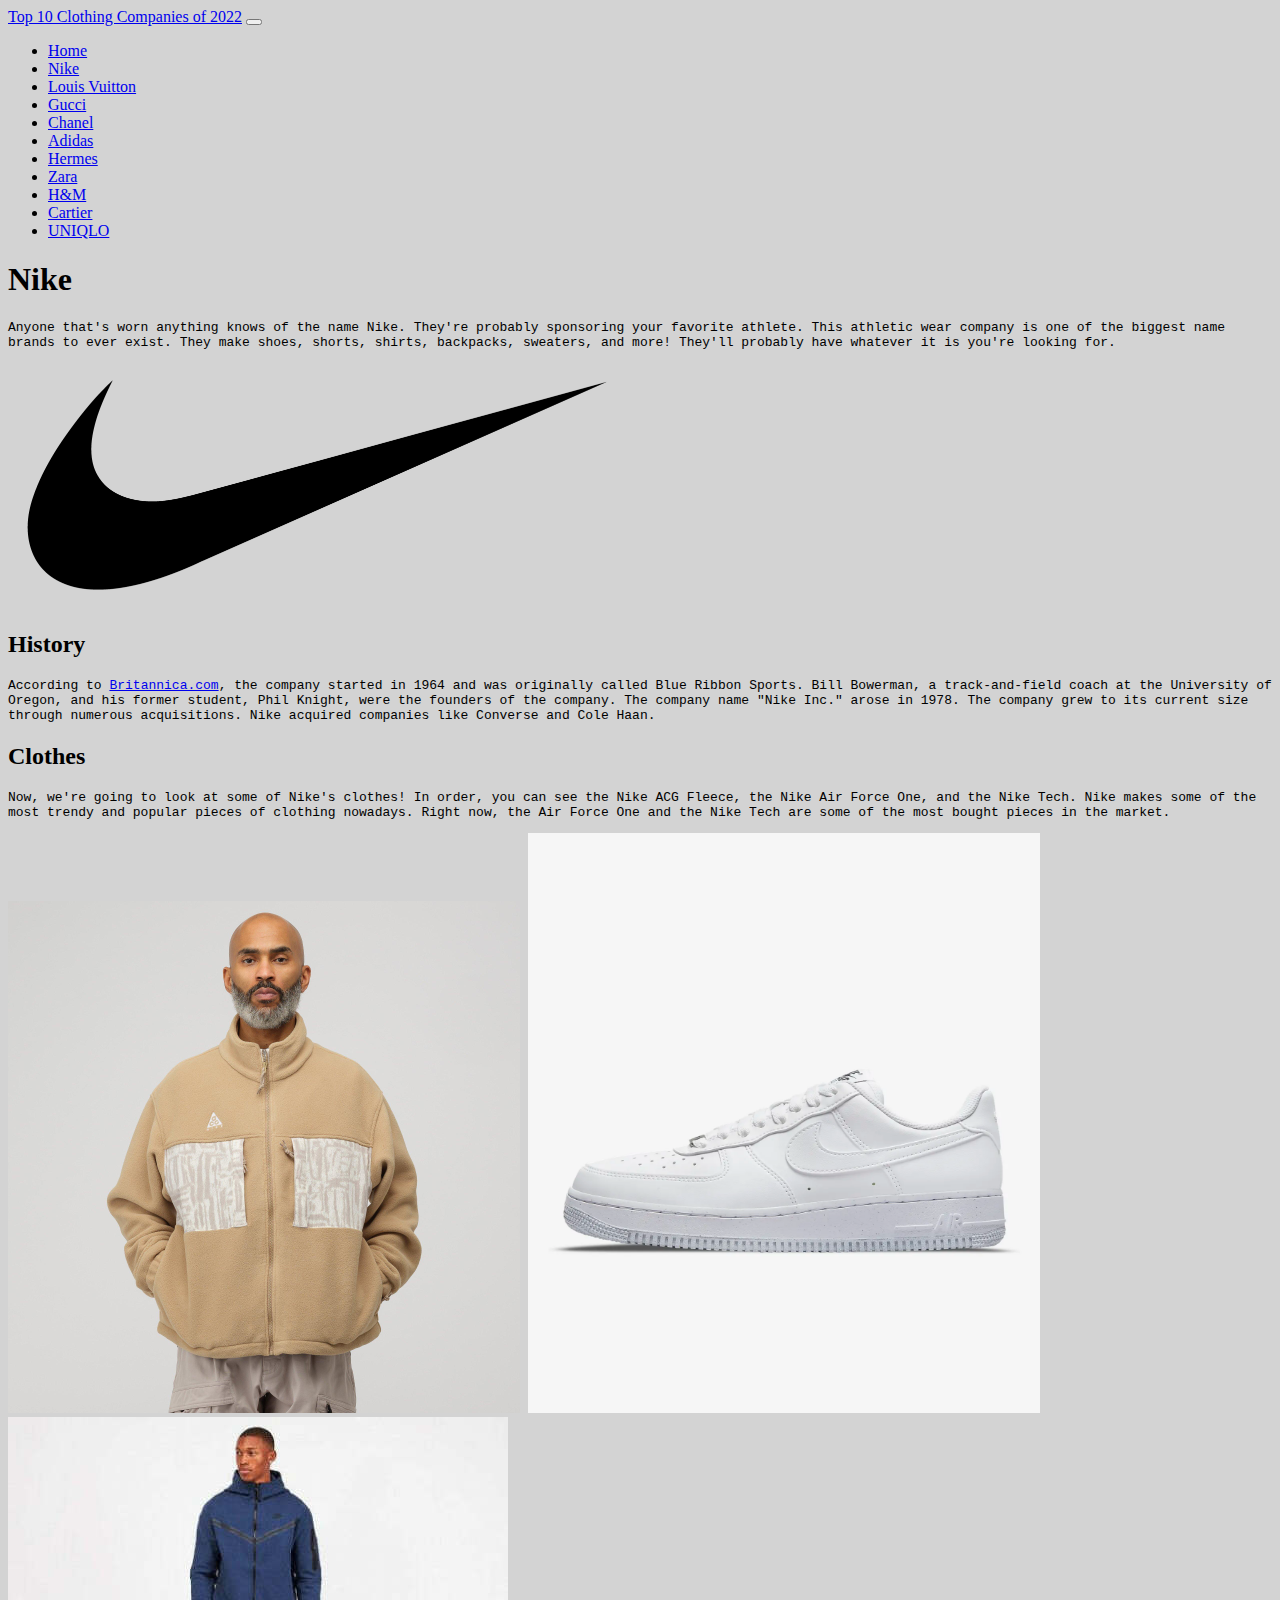
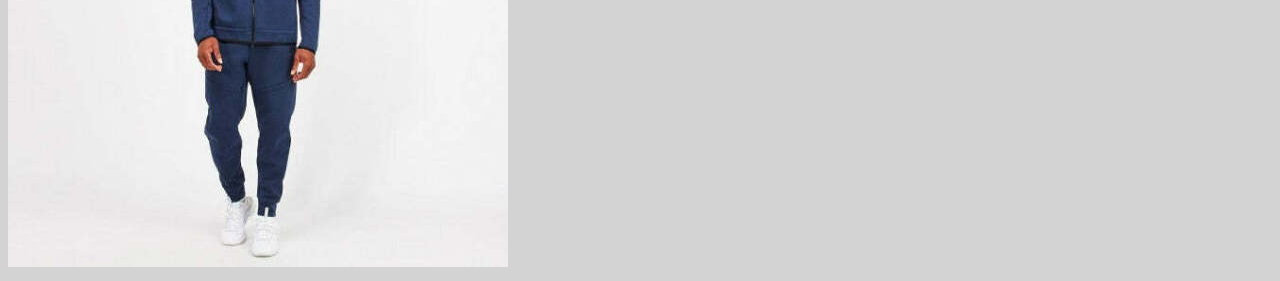
<file: WebMuseum_Nike.html>
<!DOCTYPE html>
<html lang="en">
<head>
    <title>Top 10 Clothing Companies of 2022</title>
    <link rel="stylesheet" href="WebMuseum_CSS.css">
    <link rel="stylesheet" href="https://cdn.jsdelivr.net/npm/bootstrap@5.2.3/dist/css/bootstrap.min.css" integrity="sha384-rbsA2VBKQhggwzxH7pPCaAqO46MgnOM80zW1RWuH61DGLwZJEdK2Kadq2F9CUG65" crossorigin="anonymous">
</head>
<body>
<nav class="navbar navbar-expand-sm bg-dark navbar-dark">
  <div class="container-fluid">
    <a class="navbar-brand" href="#">Top 10 Clothing Companies of 2022</a>
    <button class="navbar-toggler" type="button" data-bs-toggle="collapse" data-bs-target="#navbarNav" aria-controls="navbarNav" aria-expanded="false" aria-label="Toggle navigation">
      <span class="navbar-toggler-icon"></span>
    </button>
    <div class="collapse navbar-collapse" id="navbarNav">
      <ul class="navbar-nav">
        <li class="nav-item">
          <a class="nav-link active" aria-current="page" href="WebMuseum_Home.html">Home</a>
        </li>
        <li class="nav-item">
          <a class="nav-link" href="WebMuseum_Nike.html">Nike </a>
        </li>
        <li class="nav-item">
          <a class="nav-link" href="WebMuseum_LV.html">Louis Vuitton</a>
        </li>
        <li class="nav-item">
          <a class="nav-link" href="WebMuseum_Gucci.html">Gucci</a>
        </li>
         <li class="nav-item">
          <a class="nav-link" href="WebMuseum_Chanel.html">Chanel</a>
        </li>
         <li class="nav-item">
          <a class="nav-link" href="WebMuseum_Adidas.html">Adidas</a>
        </li>
         <li class="nav-item">
          <a class="nav-link" href="WebMuseum_Hermes.html">Hermes</a>
        </li>
         <li class="nav-item">
          <a class="nav-link" href="WebMuseum_Zara.html">Zara</a>
        </li>
         <li class="nav-item">
          <a class="nav-link" href="WebMuseum_HM.html">H&amp;M</a>
        </li>
         <li class="nav-item">
          <a class="nav-link" href="WebMuseum_Cartier.html">Cartier</a>
        </li>
         <li class="nav-item">
          <a class="nav-link" href="WebMuseum_UNIQLO.html">UNIQLO</a>
        </li>
      </ul>
    </div>
  </div>
</nav>
<div>
<h1>Nike</h1>
<p>Anyone that's worn anything knows of the name Nike. They're probably sponsoring your favorite athlete. This athletic wear company is one of the biggest name brands to ever exist. They make shoes, shorts, shirts, backpacks, sweaters, and more! They'll probably have whatever it is you're looking for.<p>
<img src="img/nike_PNG11.png" alt="Nike" width="618" height="244">
<h2>History</h2>
<p>According to <a href="https://www.britannica.com/topic/Nike-Inc">Britannica.com</a>, the company started in 1964 and was originally called Blue Ribbon Sports. Bill Bowerman, a track-and-field coach at the University of Oregon, and his former student, Phil Knight, were the founders of the company. The company name "Nike Inc." arose in 1978. The company grew to its current size through numerous acquisitions. Nike acquired companies like Converse and Cole Haan.</p>
<h2>Clothes</h2>
<p>Now, we're going to look at some of Nike's clothes! In order, you can see the Nike ACG Fleece, the Nike Air Force One, and the Nike Tech. Nike makes some of the most trendy and popular pieces of clothing nowadays. Right now, the Air Force One and the Nike Tech are some of the most bought pieces in the market.</p>
<p>
<img src="img/nike-Beige-Acg-Fleece-Jacket.jpeg" alt="Nike ACG fleece" width="512" height="512">
<img src="img/b01c67f2-2481-45d7-b383-a1476d768f6e.webp" alt="Nike Air Force One" width="512" height="580">
<img src="img/s-l500.jpeg" alt="Nike Tech">
</p>
</div>
    
<script src="https://cdn.jsdelivr.net/npm/bootstrap@5.2.3/dist/js/bootstrap.min.js" integrity="sha384-cuYeSxntonz0PPNlHhBs68uyIAVpIIOZZ5JqeqvYYIcEL727kskC66kF92t6Xl2V" crossorigin="anonymous"></script>
</body>
</html>
</file>
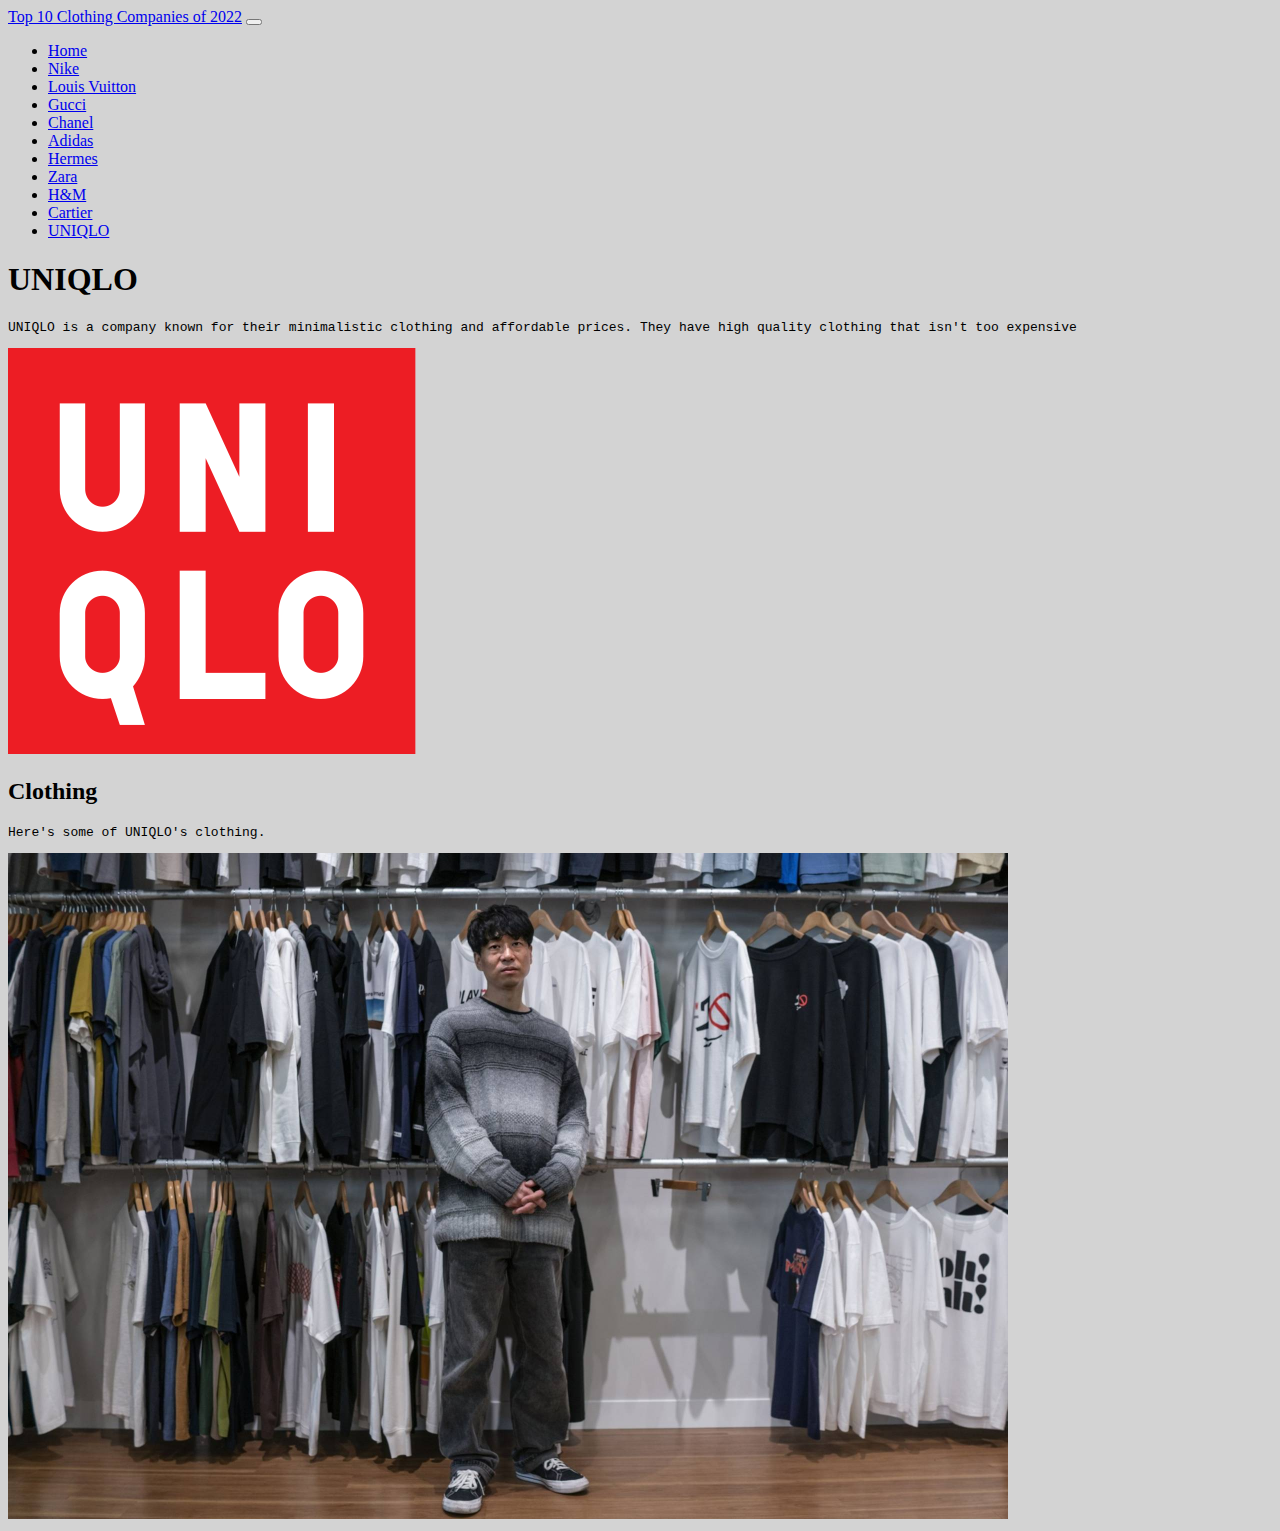
<file: WebMuseum_UNIQLO.html>
<!DOCTYPE html>
<html lang="en">
<head>
    <title>Top 10 Clothing Companies of 2022</title>
    <link rel="stylesheet" href="WebMuseum_CSS.css">
    <link rel="stylesheet" href="https://cdn.jsdelivr.net/npm/bootstrap@5.2.3/dist/css/bootstrap.min.css" integrity="sha384-rbsA2VBKQhggwzxH7pPCaAqO46MgnOM80zW1RWuH61DGLwZJEdK2Kadq2F9CUG65" crossorigin="anonymous">
</head>
<body>
<nav class="navbar navbar-expand-sm bg-dark navbar-dark">
  <div class="container-fluid">
    <a class="navbar-brand" href="#">Top 10 Clothing Companies of 2022</a>
    <button class="navbar-toggler" type="button" data-bs-toggle="collapse" data-bs-target="#navbarNav" aria-controls="navbarNav" aria-expanded="false" aria-label="Toggle navigation">
      <span class="navbar-toggler-icon"></span>
    </button>
    <div class="collapse navbar-collapse" id="navbarNav">
      <ul class="navbar-nav">
        <li class="nav-item">
          <a class="nav-link active" aria-current="page" href="WebMuseum_Home.html">Home</a>
        </li>
        <li class="nav-item">
          <a class="nav-link" href="WebMuseum_Nike.html">Nike </a>
        </li>
        <li class="nav-item">
          <a class="nav-link" href="WebMuseum_LV.html">Louis Vuitton</a>
        </li>
        <li class="nav-item">
          <a class="nav-link" href="WebMuseum_Gucci.html">Gucci</a>
        </li>
         <li class="nav-item">
          <a class="nav-link" href="WebMuseum_Chanel.html">Chanel</a>
        </li>
         <li class="nav-item">
          <a class="nav-link" href="WebMuseum_Adidas.html">Adidas</a>
        </li>
         <li class="nav-item">
          <a class="nav-link" href="WebMuseum_Hermes.html">Hermes</a>
        </li>
         <li class="nav-item">
          <a class="nav-link" href="WebMuseum_Zara.html">Zara</a>
        </li>
         <li class="nav-item">
          <a class="nav-link" href="WebMuseum_HM.html">H&amp;M</a>
        </li>
         <li class="nav-item">
          <a class="nav-link" href="WebMuseum_Cartier.html">Cartier</a>
        </li>
         <li class="nav-item">
          <a class="nav-link" href="WebMuseum_UNIQLO.html">UNIQLO</a>
        </li>
      </ul>
    </div>
  </div>
</nav>
<div>
<h1>UNIQLO</h1>
<p>UNIQLO is a company known for their minimalistic clothing and affordable prices. They have high quality clothing that isn't too expensive</p>
<img src="img/408px-UNIQLO_logo.svg.png" alt="UNIQLO logo">
<h2>Clothing</h2>
<p>Here's some of UNIQLO's clothing.</p>

<img src="img/np_file_207687.jpeg" alt="UNIQLO clothing" width="1000" height="666">

</div>
    
<script src="https://cdn.jsdelivr.net/npm/bootstrap@5.2.3/dist/js/bootstrap.min.js" integrity="sha384-cuYeSxntonz0PPNlHhBs68uyIAVpIIOZZ5JqeqvYYIcEL727kskC66kF92t6Xl2V" crossorigin="anonymous"></script>
</body>
</html>
</file>
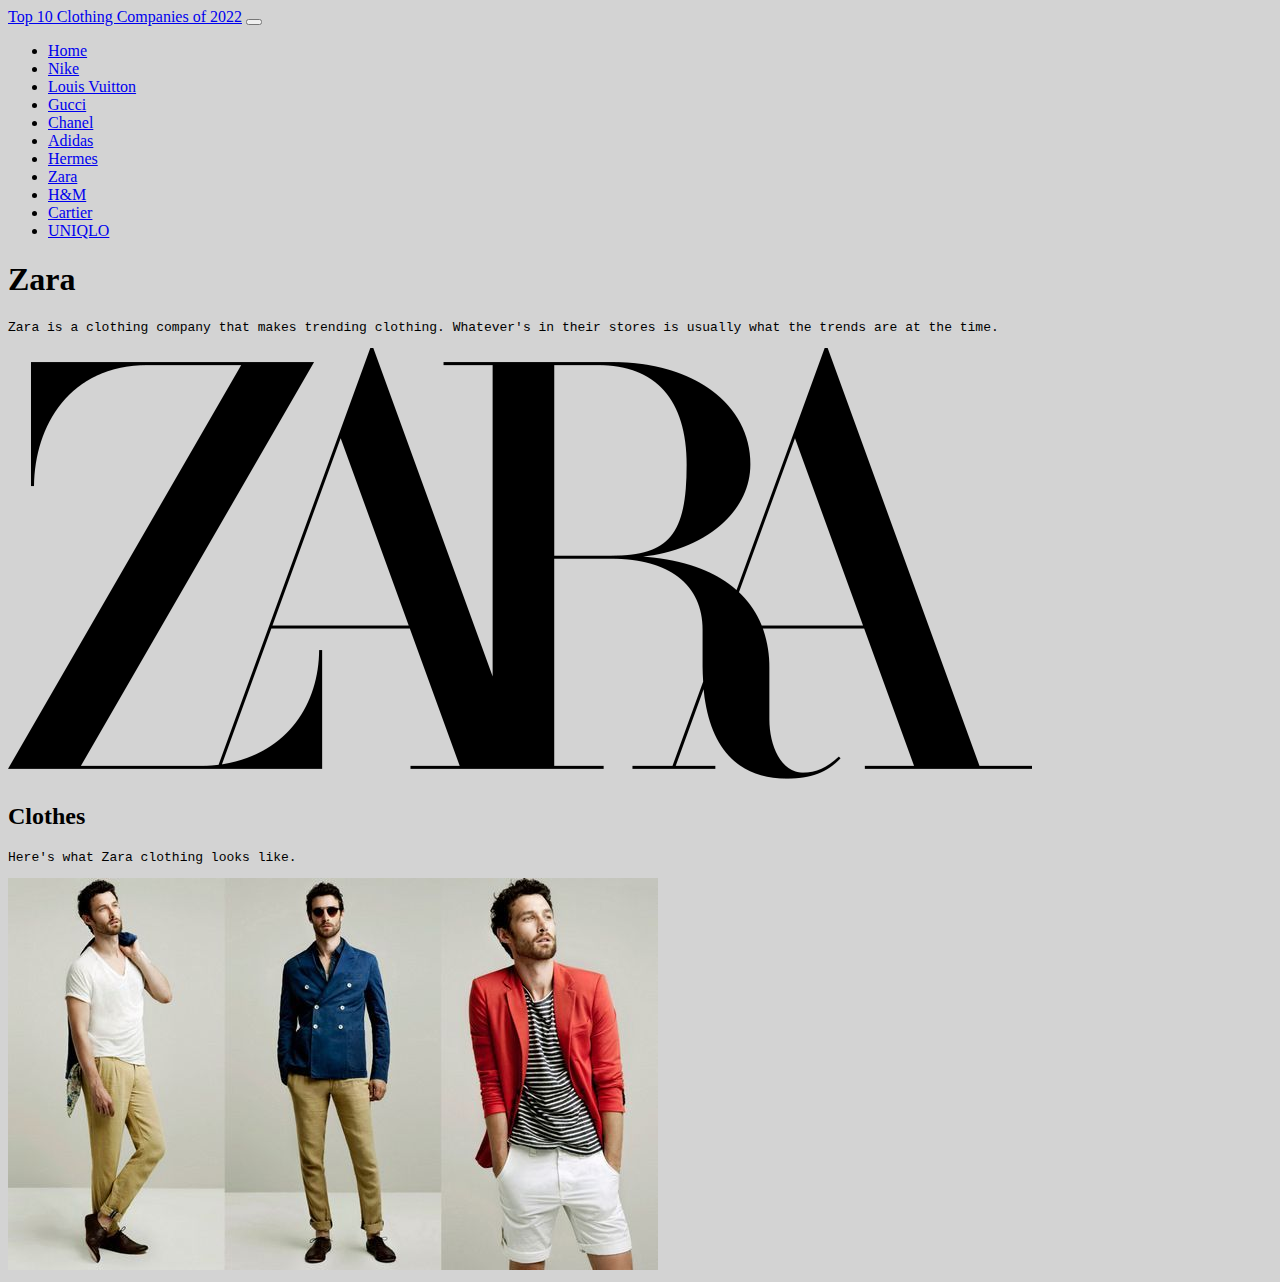
<file: WebMuseum_Zara.html>
<!DOCTYPE html>
<html lang="en">
<head>
    <title>Top 10 Clothing Companies of 2022</title>
    <link rel="stylesheet" href="WebMuseum_CSS.css">
    <link rel="stylesheet" href="https://cdn.jsdelivr.net/npm/bootstrap@5.2.3/dist/css/bootstrap.min.css" integrity="sha384-rbsA2VBKQhggwzxH7pPCaAqO46MgnOM80zW1RWuH61DGLwZJEdK2Kadq2F9CUG65" crossorigin="anonymous">
</head>
<body>
<nav class="navbar navbar-expand-sm bg-dark navbar-dark">
  <div class="container-fluid">
    <a class="navbar-brand" href="#">Top 10 Clothing Companies of 2022</a>
    <button class="navbar-toggler" type="button" data-bs-toggle="collapse" data-bs-target="#navbarNav" aria-controls="navbarNav" aria-expanded="false" aria-label="Toggle navigation">
      <span class="navbar-toggler-icon"></span>
    </button>
    <div class="collapse navbar-collapse" id="navbarNav">
      <ul class="navbar-nav">
        <li class="nav-item">
          <a class="nav-link active" aria-current="page" href="WebMuseum_Home.html">Home</a>
        </li>
        <li class="nav-item">
          <a class="nav-link" href="WebMuseum_Nike.html">Nike </a>
        </li>
        <li class="nav-item">
          <a class="nav-link" href="WebMuseum_LV.html">Louis Vuitton</a>
        </li>
        <li class="nav-item">
          <a class="nav-link" href="WebMuseum_Gucci.html">Gucci</a>
        </li>
         <li class="nav-item">
          <a class="nav-link" href="WebMuseum_Chanel.html">Chanel</a>
        </li>
         <li class="nav-item">
          <a class="nav-link" href="WebMuseum_Adidas.html">Adidas</a>
        </li>
         <li class="nav-item">
          <a class="nav-link" href="WebMuseum_Hermes.html">Hermes</a>
        </li>
         <li class="nav-item">
          <a class="nav-link" href="WebMuseum_Zara.html">Zara</a>
        </li>
         <li class="nav-item">
          <a class="nav-link" href="WebMuseum_HM.html">H&amp;M</a>
        </li>
         <li class="nav-item">
          <a class="nav-link" href="WebMuseum_Cartier.html">Cartier</a>
        </li>
         <li class="nav-item">
          <a class="nav-link" href="WebMuseum_UNIQLO.html">UNIQLO</a>
        </li>
      </ul>
    </div>
  </div>
</nav>
<div>
<h1>Zara</h1>
<p>Zara is a clothing company that makes trending clothing. Whatever's in their stores is usually what the trends are at the time.</p>
<img src="img/1024px-Zara_Logo.svg.png" alt="Zara Catalogue">
<h2>Clothes</h2>
<p>Here's what Zara clothing looks like.</p>
<img src="img/zara-catalogue.jpeg" alt="Zara Catalogue">

</div>
    
<script src="https://cdn.jsdelivr.net/npm/bootstrap@5.2.3/dist/js/bootstrap.min.js" integrity="sha384-cuYeSxntonz0PPNlHhBs68uyIAVpIIOZZ5JqeqvYYIcEL727kskC66kF92t6Xl2V" crossorigin="anonymous"></script>
</body>
</html>
</file>
<file: WebMuseum_CSS.css>
body {
  background-color: lightgray !important;
}
p {
font-family: monospace !important;
}
</file>
